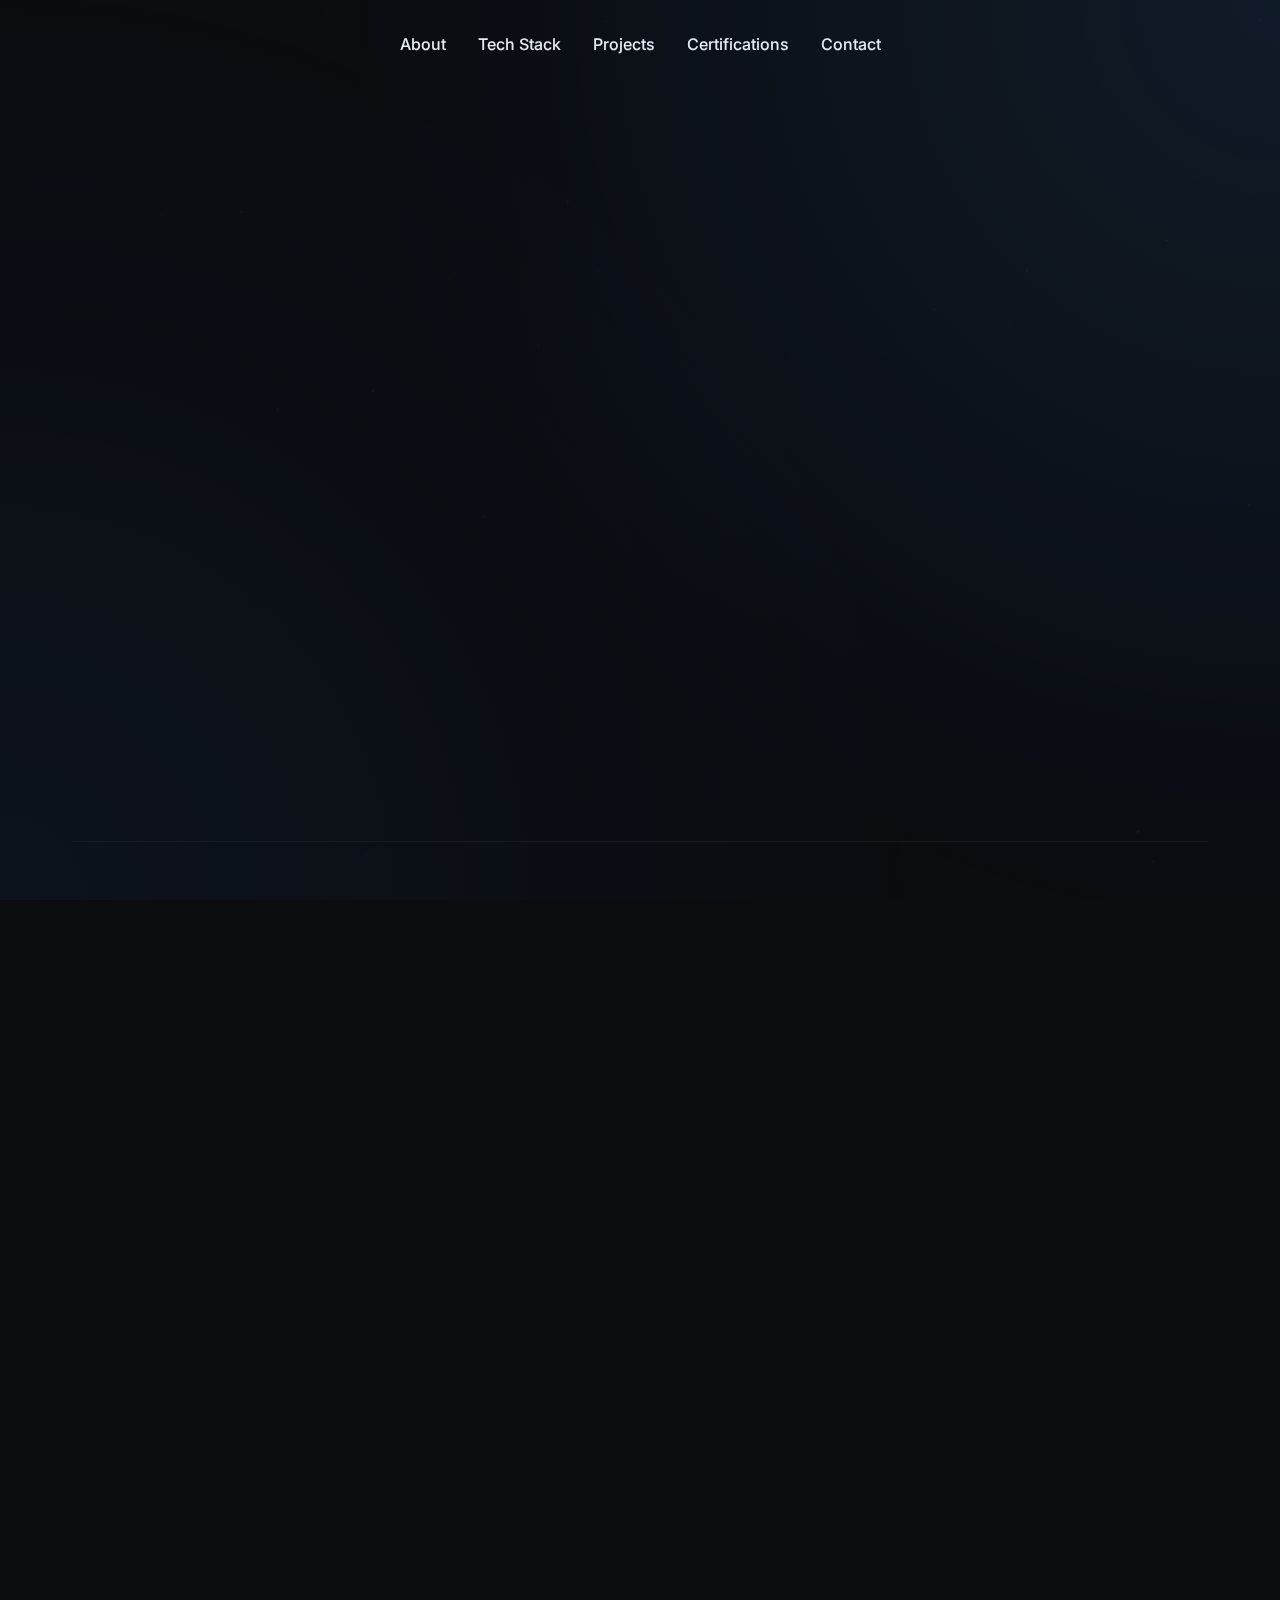
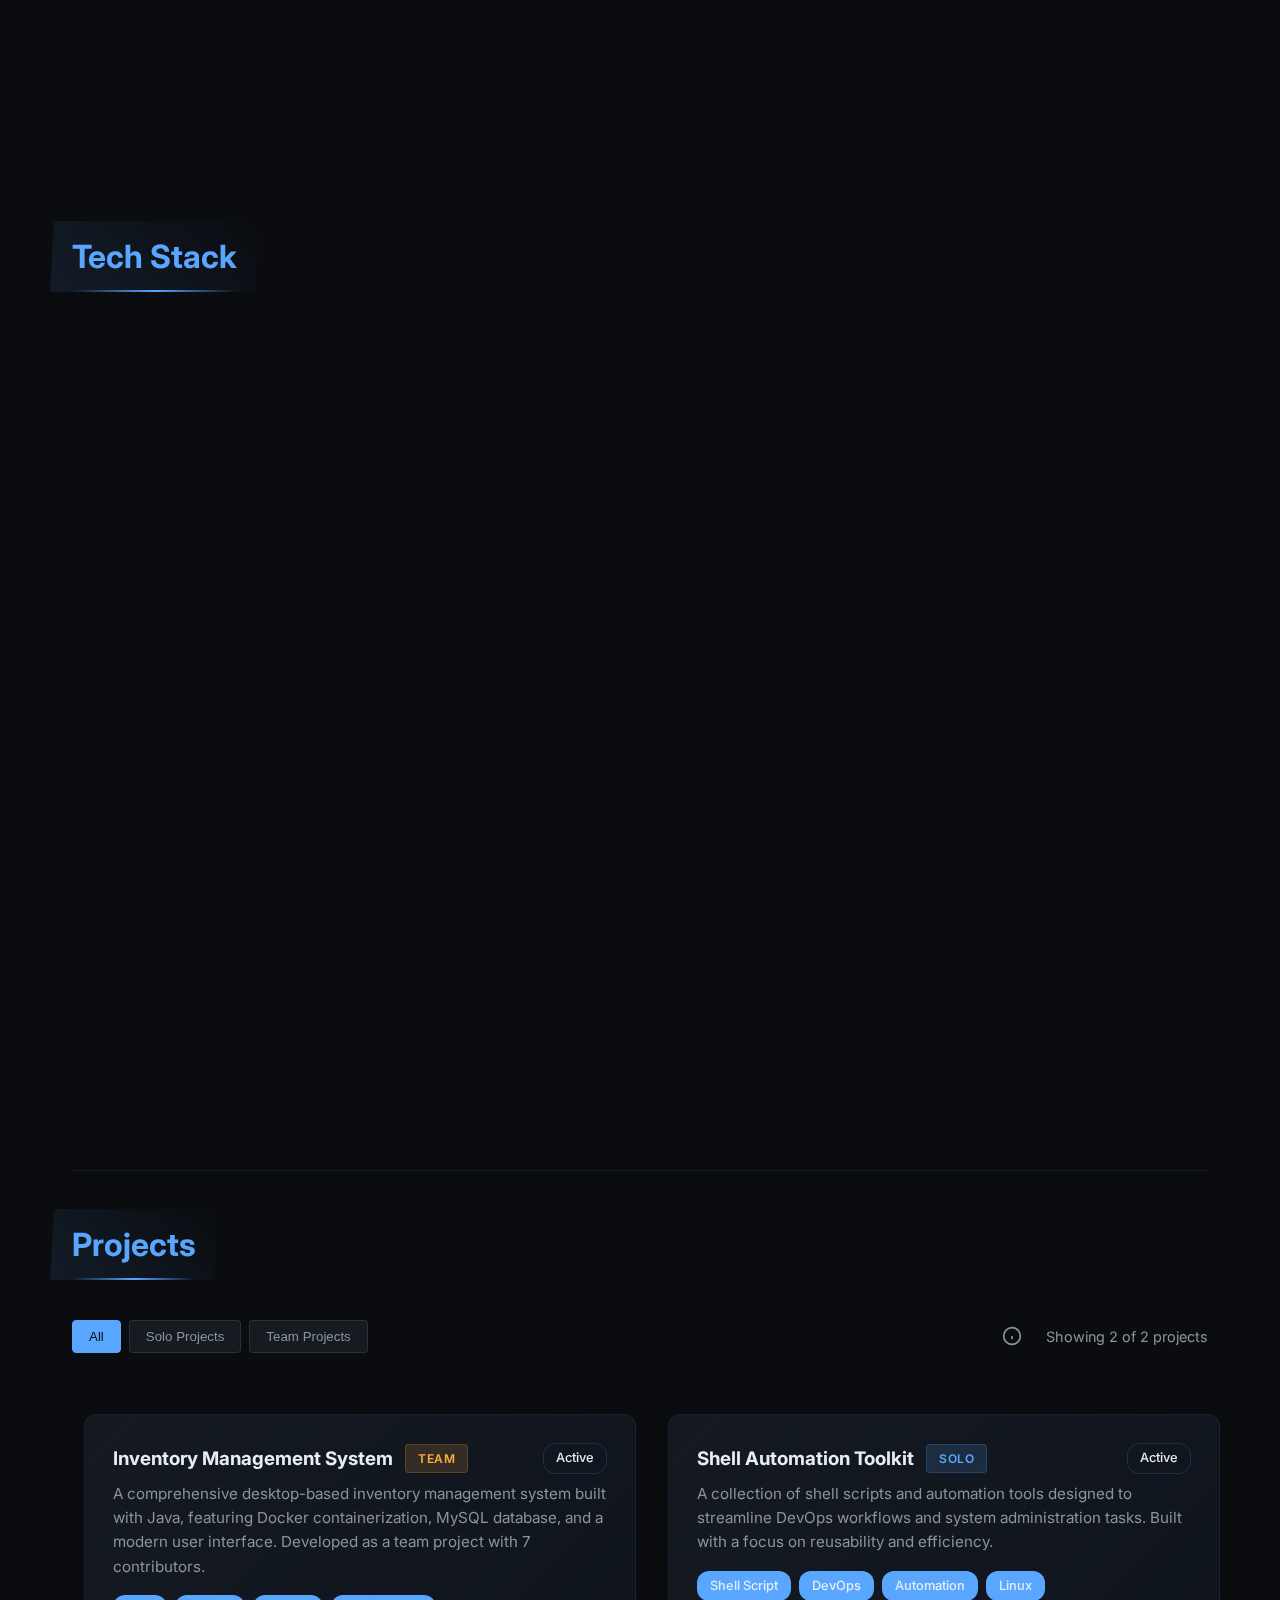
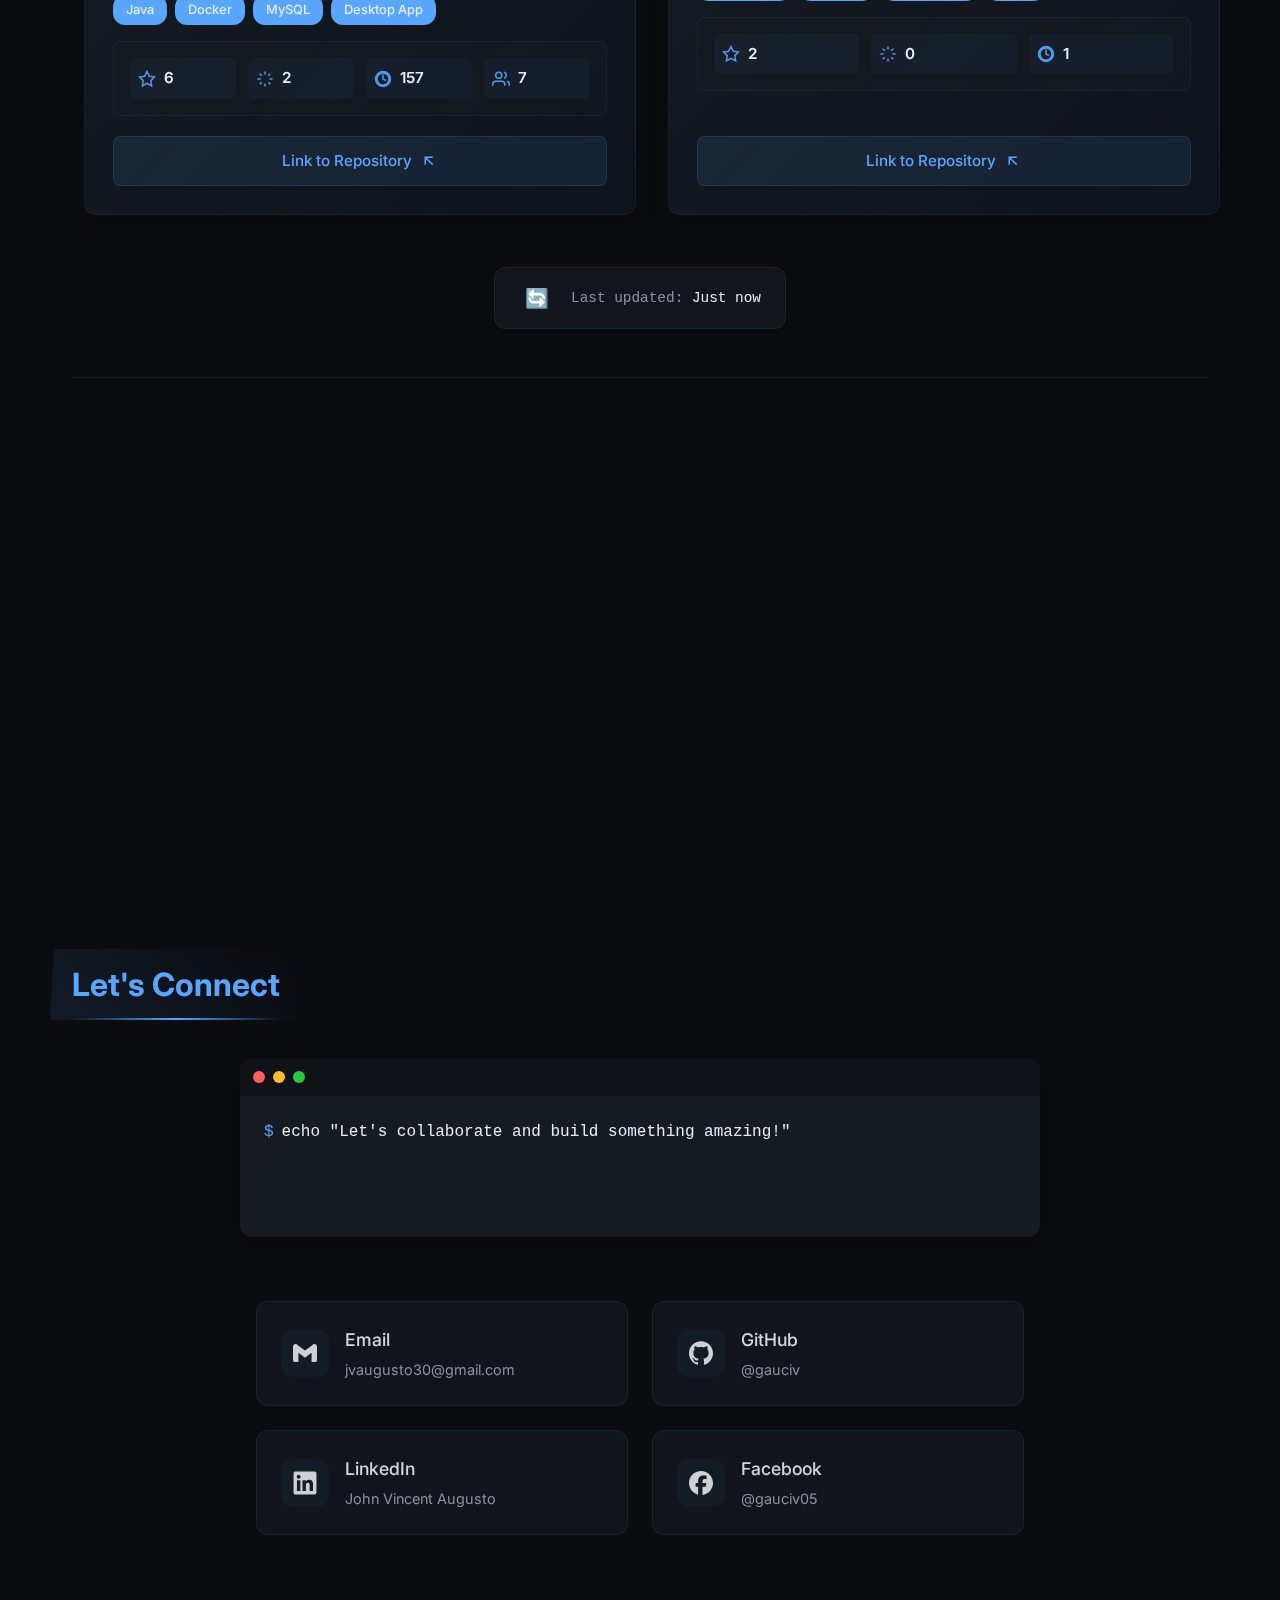
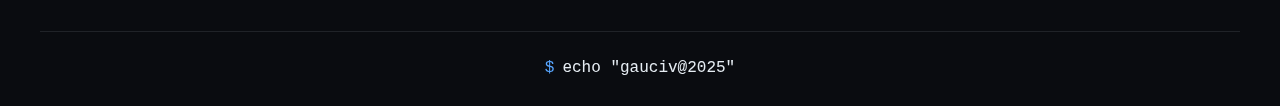
<file: index.html>
<!DOCTYPE html>
<html lang="en">
<head>
    <meta charset="UTF-8">
    <meta name="viewport" content="width=device-width, initial-scale=1.0">
    <meta name="description" content="John Vincent Augusto - DevOps Engineer Portfolio">
    <title>Gauciv</title>
    <!-- Google Analytics -->
    <script async src="https://www.googletagmanager.com/gtag/js?id=YOUR-GA4-ID"></script>
    <script>
        window.dataLayer = window.dataLayer || [];
        function gtag(){dataLayer.push(arguments);}
        gtag('js', new Date());
        gtag('config', 'YOUR-GA4-ID');
    </script>
    <link rel="stylesheet" href="styles/main.css">
    <link rel="preconnect" href="https://fonts.googleapis.com">
    <link rel="preconnect" href="https://fonts.gstatic.com" crossorigin>
    <link href="https://fonts.googleapis.com/css2?family=Inter:wght@400;500;600&display=swap" rel="stylesheet">
    <script src="scripts/navigation.js" defer></script>
    <script src="scripts/animations.js" defer></script>
    <script src="scripts/particles.js" defer></script>
    <script src="scripts/filter.js" defer></script>
    <script src="scripts/github-integration.js" defer></script>
    <script src="scripts/analytics.js" defer></script>
</head>
<body>
    <div class="scroll-progress"></div>
    <header>
        <nav class="navbar">
            <button class="nav-toggle" id="nav-toggle" aria-label="Toggle navigation">
                <span class="bar"></span>
                <span class="bar"></span>
                <span class="bar"></span>
            </button>
            <ul class="nav-links" id="nav-links">
                <li><a href="#about">About</a></li>
                <li><a href="#tech-stack">Tech Stack</a></li>
                <li><a href="#projects">Projects</a></li>
                <li><a href="#certifications">Certifications</a></li>
                <li><a href="#contact">Contact</a></li>
            </ul>
        </nav>
    </header>

    <main>
        <section id="hero" class="hero-section">
            <div class="hero-content">
                <h1>Hello, I'm <span class="highlight">John Vincent Augusto</span></h1>
                <p class="hero-description">Aspiring DevOps Engineer | AWS Cloud Club Captain '25</p>
                <div class="hero-cta">
                    <a href="#contact" class="cta-button">Get in Touch</a>
                    <a href="#projects" class="cta-button secondary">View Work</a>
                </div>
            </div>
        </section>

        <section id="about" class="fade-in">
            <h2 class="section-heading">About Me</h2>
            <div class="about-content">
                <div class="about-text">
                    <div class="about-card">
                        <div class="about-header">
                            <div class="profile-container">
                                <div class="profile-image">
                                    <img src="assets/PROFESSIONAL PIC WHITE BG.jpeg" alt="John Vincent Augusto">
                                </div>
                            </div>
                            <span class="typing-text">Hello, World! 👋</span>
                        </div>
                        <p class="highlight-text">I'm a soon-to-be third year computer engineering student at Cebu Technological University, with a passion for DevOps and cloud technologies.</p>
                        <p>As one of the captains of the pioneering AWS Cloud Club in Cebu, I embrace the opportunity to explore and learn diverse technologies from the ground up.</p>
                        <div class="code-snippet">
                            <pre><code>const aboutMe = {
    role: "DevOps Engineer",
    location: "Cebu, Philippines",
    passions: ["Cloud Computing", "Automation", "CI/CD", "Linux"],
    learning: ["AWS", "Docker", "Kubernetes"],
    hobbies: ["Playing Online Games", "Reading Webnovels"]
};</code></pre>
                        </div>
                    </div>
                </div>
                <div class="about-highlights">
                    <div class="highlight-card">
                        <h3>Key Highlights</h3>
                        <ul class="highlight-list">
                            <li>
                                <span class="highlight-icon">🚀</span>
                                <span class="highlight-label">DevOps Enthusiast</span>
                            </li>
                            <li>
                                <span class="highlight-icon">☁️</span>
                                <span class="highlight-label">AWS Cloud Club Captain</span>
                            </li>
                            <li>
                                <span class="highlight-icon">🎓</span>
                                <span class="highlight-label">Computer Engineering Student</span>
                            </li>
                            <li>
                                <span class="highlight-icon">💡</span>
                                <span class="highlight-label">Tech Innovation Advocate</span>
                            </li>
                        </ul>
                    </div>
                </div>
            </div>
        </section>

        <section id="tech-stack">
            <h2 class="section-heading">Tech Stack</h2>
            <div class="stack-category">
                <h3>Programming Languages</h3>
                <div class="tech-grid programming-languages">
                    <div class="tech-item">
                        <div class="tech-icon">
                            <img src="assets/icons/html5.svg" alt="HTML5">
                        </div>
                        <span class="tech-name">HTML5</span>
                    </div>
                    <div class="tech-item">
                        <div class="tech-icon">
                            <img src="assets/icons/css3.svg" alt="CSS3">
                        </div>
                        <span class="tech-name">CSS3</span>
                    </div>
                    <div class="tech-item">
                        <div class="tech-icon">
                            <img src="assets/icons/javascript.svg" alt="JavaScript">
                        </div>
                        <span class="tech-name">JavaScript</span>
                    </div>
                    <div class="tech-item">
                        <div class="tech-icon">
                            <img src="assets/icons/python.svg" alt="Python">
                        </div>
                        <span class="tech-name">Python</span>
                    </div>
                    <div class="tech-item">
                        <div class="tech-icon">
                            <img src="assets/icons/java.svg" alt="Java">
                        </div>
                        <span class="tech-name">Java</span>
                    </div>
                    <div class="tech-item">
                        <div class="tech-icon">
                            <img src="assets/icons/c.svg" alt="C">
                        </div>
                        <span class="tech-name">C</span>
                    </div>
                    <div class="tech-item">
                        <div class="tech-icon">
                            <img src="assets/icons/cplusplus.svg" alt="C++">
                        </div>
                        <span class="tech-name">C++</span>
                    </div>
                    <div class="tech-item">
                        <div class="tech-icon">
                            <img src="assets/icons/bash.svg" alt="Bash Script">
                        </div>
                        <span class="tech-name">Bash Script</span>
                    </div>
                </div>
            </div>
            
            <div class="stack-category">
                <h3>DevOps & Cloud</h3>
                <div class="tech-grid">
                    <div class="tech-item">
                        <div class="tech-icon">
                            <img src="assets/icons/docker.svg" alt="Docker">
                        </div>
                        <span class="tech-name">Docker</span>
                    </div>
                    <div class="tech-item">
                        <div class="tech-icon">
                            <img src="assets/icons/amazonwebservices.svg" alt="AWS">
                        </div>
                        <span class="tech-name">AWS</span>
                    </div>
                    <div class="tech-item">
                        <div class="tech-icon">
                            <img src="assets/icons/githubactions.svg" alt="GitHub Actions">
                        </div>
                        <span class="tech-name">GitHub Actions</span>
                    </div>
                    <div class="tech-item">
                        <div class="tech-icon">
                            <img src="assets/icons/linux.svg" alt="Linux">
                        </div>
                        <span class="tech-name">Linux</span>
                    </div>
                </div>
            </div>
        </section>

        <section id="projects">
            <h2 class="section-heading">Projects</h2>
            <div class="project-filters">
                <div class="filter-buttons">
                    <button class="filter-button active" data-filter="all">All</button>
                    <button class="filter-button" data-filter="solo">Solo Projects</button>
                    <button class="filter-button" data-filter="team">Team Projects</button>
                </div>
                <div class="filter-actions">
                    <button class="legend-button" id="metrics-legend" aria-label="View metrics explanation">
                        <svg class="legend-icon" viewBox="0 0 24 24" fill="none" stroke="currentColor" stroke-width="2">
                            <circle cx="12" cy="12" r="10"/>
                            <path d="M12 16v-4M12 8h.01"/>
                        </svg>
                    </button>
                    <span class="project-count"></span>
                </div>
            </div>
            <div class="metrics-legend-tooltip" id="metrics-tooltip">
                <div class="tooltip-header">
                    <h4>Project Metrics Explained</h4>
                    <button class="close-tooltip" aria-label="Close tooltip">×</button>
                </div>
                <div class="tooltip-content">
                    <div class="metric-explanation">
                        <svg class="metric-icon" viewBox="0 0 24 24" fill="none" stroke="currentColor" stroke-width="2">
                            <path d="M12 2l3.09 6.26L22 9.27l-5 4.87 1.18 6.88L12 17.77l-6.18 3.25L7 14.14 2 9.27l6.91-1.01L12 2z"/>
                        </svg>
                        <div class="explanation-text">
                            <strong>Stars</strong>
                            <p>Number of GitHub stars received for the project</p>
                        </div>
                    </div>
                    <div class="metric-explanation">
                        <svg class="metric-icon" viewBox="0 0 24 24" fill="none" stroke="currentColor" stroke-width="2">
                            <path d="M12 2v4M12 18v4M4.93 4.93l2.83 2.83M16.24 16.24l2.83 2.83M2 12h4M18 12h4M4.93 19.07l2.83-2.83M16.24 7.76l2.83-2.83"/>
                        </svg>
                        <div class="explanation-text">
                            <strong>Forks</strong>
                            <p>Number of times the project has been forked</p>
                        </div>
                    </div>
                    <div class="metric-explanation">
                        <svg class="metric-icon" viewBox="0 0 24 24" fill="none" stroke="currentColor" stroke-width="2">
                            <path d="M12 2C6.48 2 2 6.48 2 12s4.48 10 10 10 10-4.48 10-10S17.52 2 12 2zm0 18c-4.41 0-8-3.59-8-8s3.59-8 8-8 8 3.59 8 8-3.59 8-8 8z"/>
                            <path d="M12 6v6l4 2"/>
                        </svg>
                        <div class="explanation-text">
                            <strong>Commits</strong>
                            <p>Total number of commits made to the repository</p>
                        </div>
                    </div>
                    <div class="metric-explanation">
                        <svg class="metric-icon" viewBox="0 0 24 24" fill="none" stroke="currentColor" stroke-width="2">
                            <path d="M17 21v-2a4 4 0 0 0-4-4H5a4 4 0 0 0-4 4v2"/>
                            <circle cx="9" cy="7" r="4"/>
                            <path d="M23 21v-2a4 4 0 0 0-3-3.87"/>
                            <path d="M16 3.13a4 4 0 0 1 0 7.75"/>
                        </svg>
                        <div class="explanation-text">
                            <strong>Contributors</strong>
                            <p>Number of people who contributed to the project</p>
                        </div>
                    </div>
                </div>
            </div>
            <div class="projects-grid">
                <article class="project-card" data-category="team" data-repo="inventory_management_system">
                    <div class="project-content">
                        <div class="project-header-flex">
                            <div class="project-title-container">
                                <h3>Inventory Management System</h3>
                                <span class="project-category team">TEAM</span>
                            </div>
                            <span class="project-status">Active</span>
                        </div>
                        <p>A comprehensive desktop-based inventory management system built with Java, featuring Docker containerization, MySQL database, and a modern user interface. Developed as a team project with 7 contributors.</p>
                        <div class="project-tags">
                            <span class="tag">Java</span>
                            <span class="tag">Docker</span>
                            <span class="tag">MySQL</span>
                            <span class="tag">Desktop App</span>
                        </div>
                        <div class="project-metrics">
                            <div class="metric" data-tooltip="Stars: 6">
                                <svg class="metric-icon" viewBox="0 0 24 24" fill="none" stroke="currentColor" stroke-width="2">
                                    <path d="M12 2l3.09 6.26L22 9.27l-5 4.87 1.18 6.88L12 17.77l-6.18 3.25L7 14.14 2 9.27l6.91-1.01L12 2z"/>
                                </svg>
                                <span class="metric-value">6</span>
                            </div>
                            <div class="metric" data-tooltip="Forks: 2">
                                <svg class="metric-icon" viewBox="0 0 24 24" fill="none" stroke="currentColor" stroke-width="2">
                                    <path d="M12 2v4M12 18v4M4.93 4.93l2.83 2.83M16.24 16.24l2.83 2.83M2 12h4M18 12h4M4.93 19.07l2.83-2.83M16.24 7.76l2.83-2.83"/>
                                </svg>
                                <span class="metric-value">2</span>
                            </div>
                            <div class="metric" data-tooltip="Commits: 157">
                                <svg class="metric-icon" viewBox="0 0 24 24" fill="none" stroke="currentColor" stroke-width="2">
                                    <path d="M12 2C6.48 2 2 6.48 2 12s4.48 10 10 10 10-4.48 10-10S17.52 2 12 2zm0 18c-4.41 0-8-3.59-8-8s3.59-8 8-8 8 3.59 8 8-3.59 8-8 8z"/>
                                    <path d="M12 6v6l4 2"/>
                                </svg>
                                <span class="metric-value">157</span>
                            </div>
                            <div class="metric team-only" data-tooltip="Contributors: 7">
                                <svg class="metric-icon" viewBox="0 0 24 24" fill="none" stroke="currentColor" stroke-width="2">
                                    <path d="M17 21v-2a4 4 0 0 0-4-4H5a4 4 0 0 0-4 4v2"/>
                                    <circle cx="9" cy="7" r="4"/>
                                    <path d="M23 21v-2a4 4 0 0 0-3-3.87"/>
                                    <path d="M16 3.13a4 4 0 0 1 0 7.75"/>
                                </svg>
                                <span class="metric-value">7</span>
                            </div>
                        </div>
                    </div>
                    <div class="project-links">
                        <a href="https://github.com/gauciv/inventory_management_system" target="_blank" rel="noopener noreferrer" class="project-link">
                            <span>Link to Repository</span>
                            <svg class="project-link-icon" viewBox="0 0 24 24" fill="none" stroke="currentColor" stroke-width="2">
                                <path d="M7 7l10 10M7 17V7h10"/>
                            </svg>
                        </a>
                    </div>
                </article>

                <article class="project-card" data-category="solo" data-repo="shell-automation-toolkit">
                    <div class="project-content">
                        <div class="project-header-flex">
                            <div class="project-title-container">
                                <h3>Shell Automation Toolkit</h3>
                                <span class="project-category solo">SOLO</span>
                            </div>
                            <span class="project-status">Active</span>
                        </div>
                        <p>A collection of shell scripts and automation tools designed to streamline DevOps workflows and system administration tasks. Built with a focus on reusability and efficiency.</p>
                        <div class="project-tags">
                            <span class="tag">Shell Script</span>
                            <span class="tag">DevOps</span>
                            <span class="tag">Automation</span>
                            <span class="tag">Linux</span>
                        </div>
                        <div class="project-metrics">
                            <div class="metric" data-tooltip="Stars: 2">
                                <svg class="metric-icon" viewBox="0 0 24 24" fill="none" stroke="currentColor" stroke-width="2">
                                    <path d="M12 2l3.09 6.26L22 9.27l-5 4.87 1.18 6.88L12 17.77l-6.18 3.25L7 14.14 2 9.27l6.91-1.01L12 2z"/>
                                </svg>
                                <span class="metric-value">2</span>
                            </div>
                            <div class="metric" data-tooltip="Forks: 0">
                                <svg class="metric-icon" viewBox="0 0 24 24" fill="none" stroke="currentColor" stroke-width="2">
                                    <path d="M12 2v4M12 18v4M4.93 4.93l2.83 2.83M16.24 16.24l2.83 2.83M2 12h4M18 12h4M4.93 19.07l2.83-2.83M16.24 7.76l2.83-2.83"/>
                                </svg>
                                <span class="metric-value">0</span>
                            </div>
                            <div class="metric" data-tooltip="Commits: 1">
                                <svg class="metric-icon" viewBox="0 0 24 24" fill="none" stroke="currentColor" stroke-width="2">
                                    <path d="M12 2C6.48 2 2 6.48 2 12s4.48 10 10 10 10-4.48 10-10S17.52 2 12 2zm0 18c-4.41 0-8-3.59-8-8s3.59-8 8-8 8 3.59 8 8-3.59 8-8 8z"/>
                                    <path d="M12 6v6l4 2"/>
                                </svg>
                                <span class="metric-value">1</span>
                            </div>
                        </div>
                    </div>
                    <div class="project-links">
                        <a href="https://github.com/gauciv/shell-automation-toolkit" target="_blank" rel="noopener noreferrer" class="project-link">
                            <span>Link to Repository</span>
                            <svg class="project-link-icon" viewBox="0 0 24 24" fill="none" stroke="currentColor" stroke-width="2">
                                <path d="M7 7l10 10M7 17V7h10"/>
                            </svg>
                        </a>
                    </div>
                </article>
            </div>
            <div class="project-refresh">
                <button id="refresh-projects" class="refresh-button" title="Refresh project stats">
                    <span class="refresh-icon">🔄</span>
                </button>
                <span class="last-updated">Last updated: <span id="last-update-time">Just now</span></span>
            </div>
        </section>

        <section id="certifications" class="fade-in">
            <h2 class="section-heading">Certifications</h2>
            <div class="certifications-container">
                <div class="certification-card">
                    <div class="certification-icon">
                        <img src="assets/icons/amazonwebservices.svg" alt="AWS Certification">
                    </div>
                    <div class="certification-content">
                        <h3>AWS Cloud Practitioner</h3>
                        <p class="certification-date">Expected: August 2025</p>
                        <p class="certification-desc">Foundational understanding of AWS Cloud concepts, services, and terminology.</p>
                        <div class="certification-status">In Progress</div>
                    </div>
                </div>

                <div class="certification-card">
                    <div class="certification-icon">
                        <img src="assets/icons/docker.svg" alt="Docker Certification">
                    </div>
                    <div class="certification-content">
                        <h3>Docker Certified Associate</h3>
                        <p class="certification-date">Expected: October 2025</p>
                        <p class="certification-desc">Expertise in Docker containerization, image management, and orchestration.</p>
                        <div class="certification-status">Planned</div>
                    </div>
                </div>

                <div class="certification-card">
                    <div class="certification-icon">
                        <img src="assets/icons/linux.svg" alt="Linux Certification">
                    </div>
                    <div class="certification-content">
                        <h3>Linux Foundation Certified Sysadmin</h3>
                        <p class="certification-date">Expected: December 2025</p>
                        <p class="certification-desc">Advanced Linux system administration and DevOps practices.</p>
                        <div class="certification-status">Planned</div>
                    </div>
                </div>
            </div>
        </section>

        <section id="contact">
            <h2 class="section-heading">Let's Connect</h2>
            <div class="contact-container">
                <div class="contact-info">
                    <div class="contact-intro">
                        <div class="terminal-header">
                            <span class="terminal-button"></span>
                            <span class="terminal-button"></span>
                            <span class="terminal-button"></span>
                        </div>
                        <div class="terminal-content">
                            <p class="command-line">
                                <span class="prompt">$</span>
                                <span class="command">echo "Let's collaborate and build something amazing!"</span>
                            </p>
                            <p class="command-output">Feel free to reach out through any of these channels. I'm always open to discussing new opportunities and ideas.</p>
                        </div>
                    </div>
                </div>
                <div class="contact-links">
                    <a href="mailto:jvaugusto30@gmail.com" class="contact-item" data-tooltip="Send me an email">
                        <div class="contact-icon-wrapper">
                            <div class="contact-icon">
                                <img src="assets/icons/gmail.svg" alt="Email">
                            </div>
                            <div class="contact-details">
                                <span class="contact-label">Email</span>
                                <span class="contact-value">jvaugusto30@gmail.com</span>
                            </div>
                        </div>
                        <div class="contact-hover-effect"></div>
                    </a>
                    <a href="https://github.com/gauciv" target="_blank" rel="noopener noreferrer" class="contact-item" data-tooltip="Check out my projects">
                        <div class="contact-icon-wrapper">
                            <div class="contact-icon">
                                <img src="assets/icons/github.svg" alt="GitHub">
                            </div>
                            <div class="contact-details">
                                <span class="contact-label">GitHub</span>
                                <span class="contact-value">@gauciv</span>
                            </div>
                        </div>
                        <div class="contact-hover-effect"></div>
                    </a>
                    <a href="https://www.linkedin.com/in/john-vincent-augusto-a61ab9297/" target="_blank" rel="noopener noreferrer" class="contact-item" data-tooltip="Connect professionally">
                        <div class="contact-icon-wrapper">
                            <div class="contact-icon">
                                <img src="assets/icons/linkedin.svg" alt="LinkedIn">
                            </div>
                            <div class="contact-details">
                                <span class="contact-label">LinkedIn</span>
                                <span class="contact-value">John Vincent Augusto</span>
                            </div>
                        </div>
                        <div class="contact-hover-effect"></div>
                    </a>
                    <a href="https://www.facebook.com/gauciv05" target="_blank" rel="noopener noreferrer" class="contact-item" data-tooltip="Connect on Facebook">
                        <div class="contact-icon-wrapper">
                            <div class="contact-icon">
                                <img src="assets/icons/facebook.svg" alt="Facebook">
                            </div>
                            <div class="contact-details">
                                <span class="contact-label">Facebook</span>
                                <span class="contact-value">@gauciv05</span>
                            </div>
                        </div>
                        <div class="contact-hover-effect"></div>
                    </a>
                </div>
            </div>
        </section>
    </main>

    <footer>
        <p class="footer-text">
            <span class="footer-prompt">$</span>
            <span class="footer-command">echo "gauciv@2025"</span>
        </p>
        <div class="visitor-count-container">
            <span class="visitor-label">visitors: </span>
            <span class="visitor-count">counting...</span>
        </div>
    </footer>
</body>
</html>
</file>
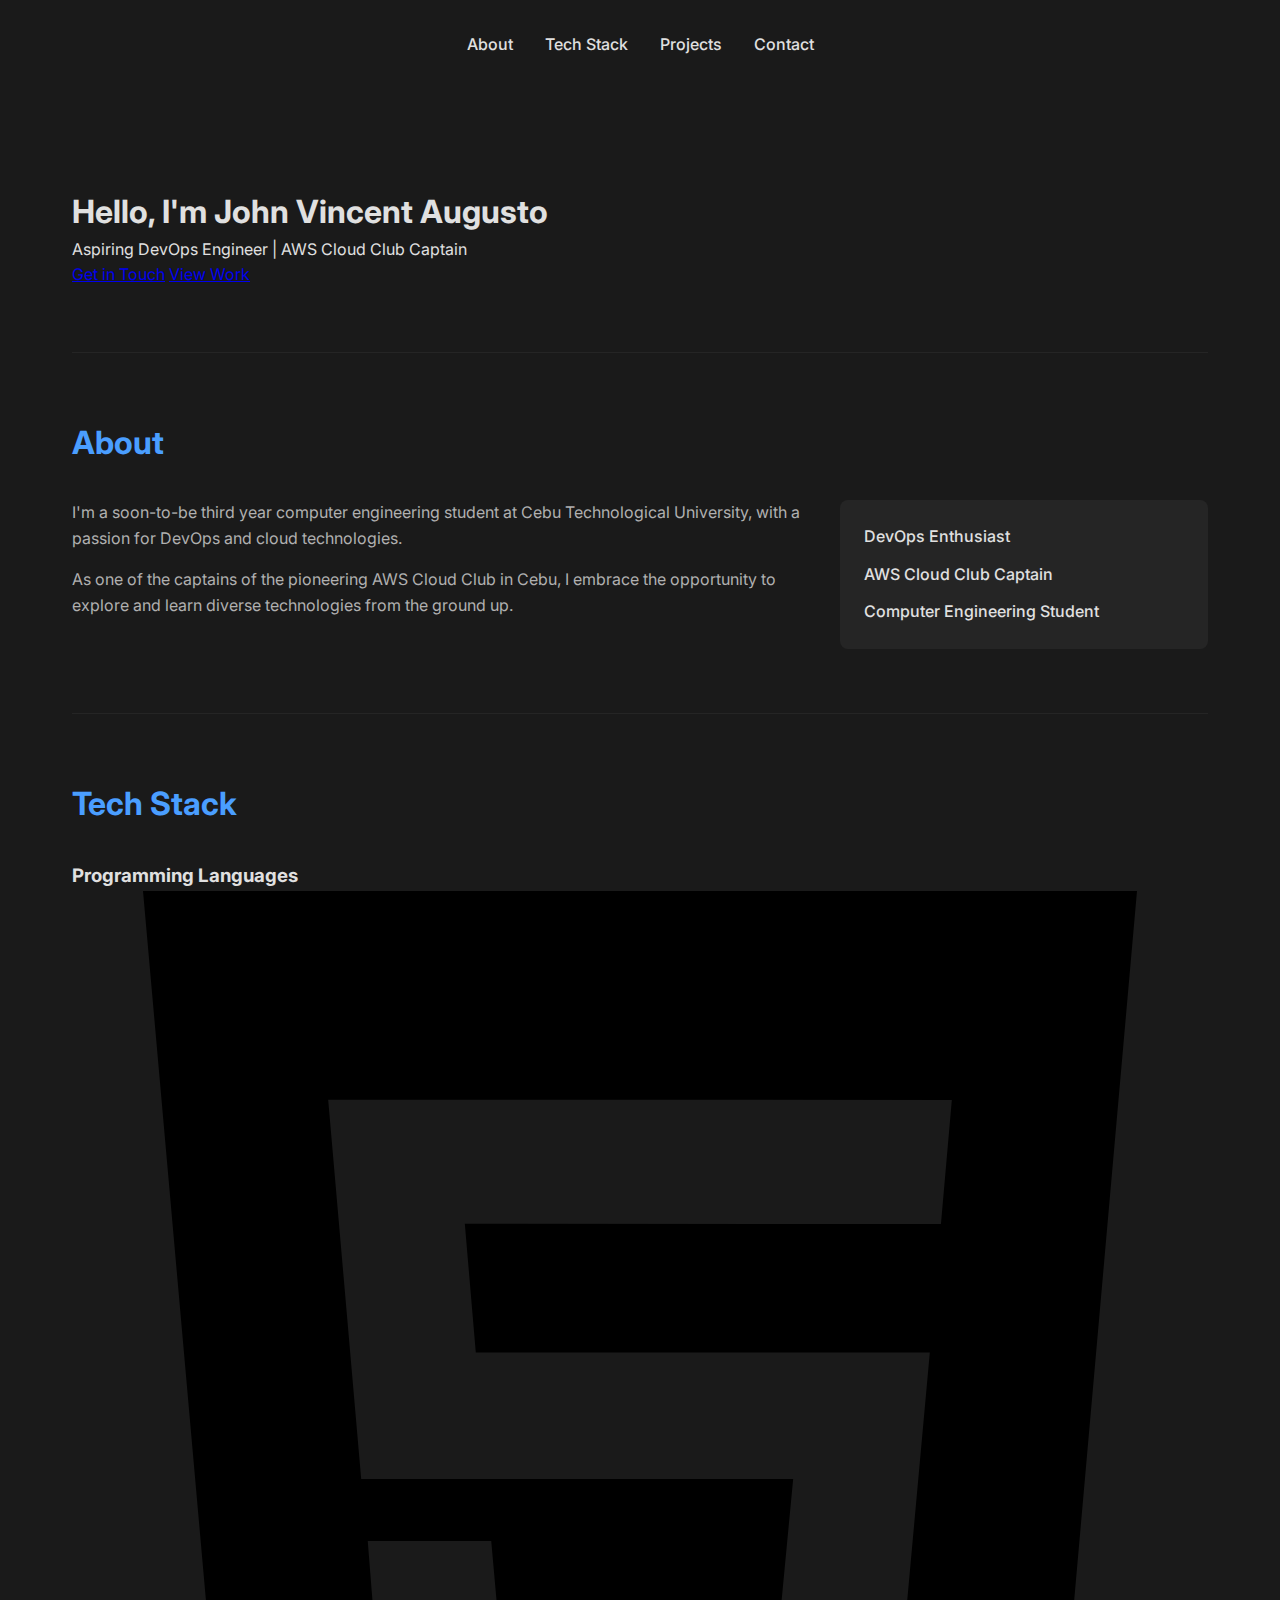
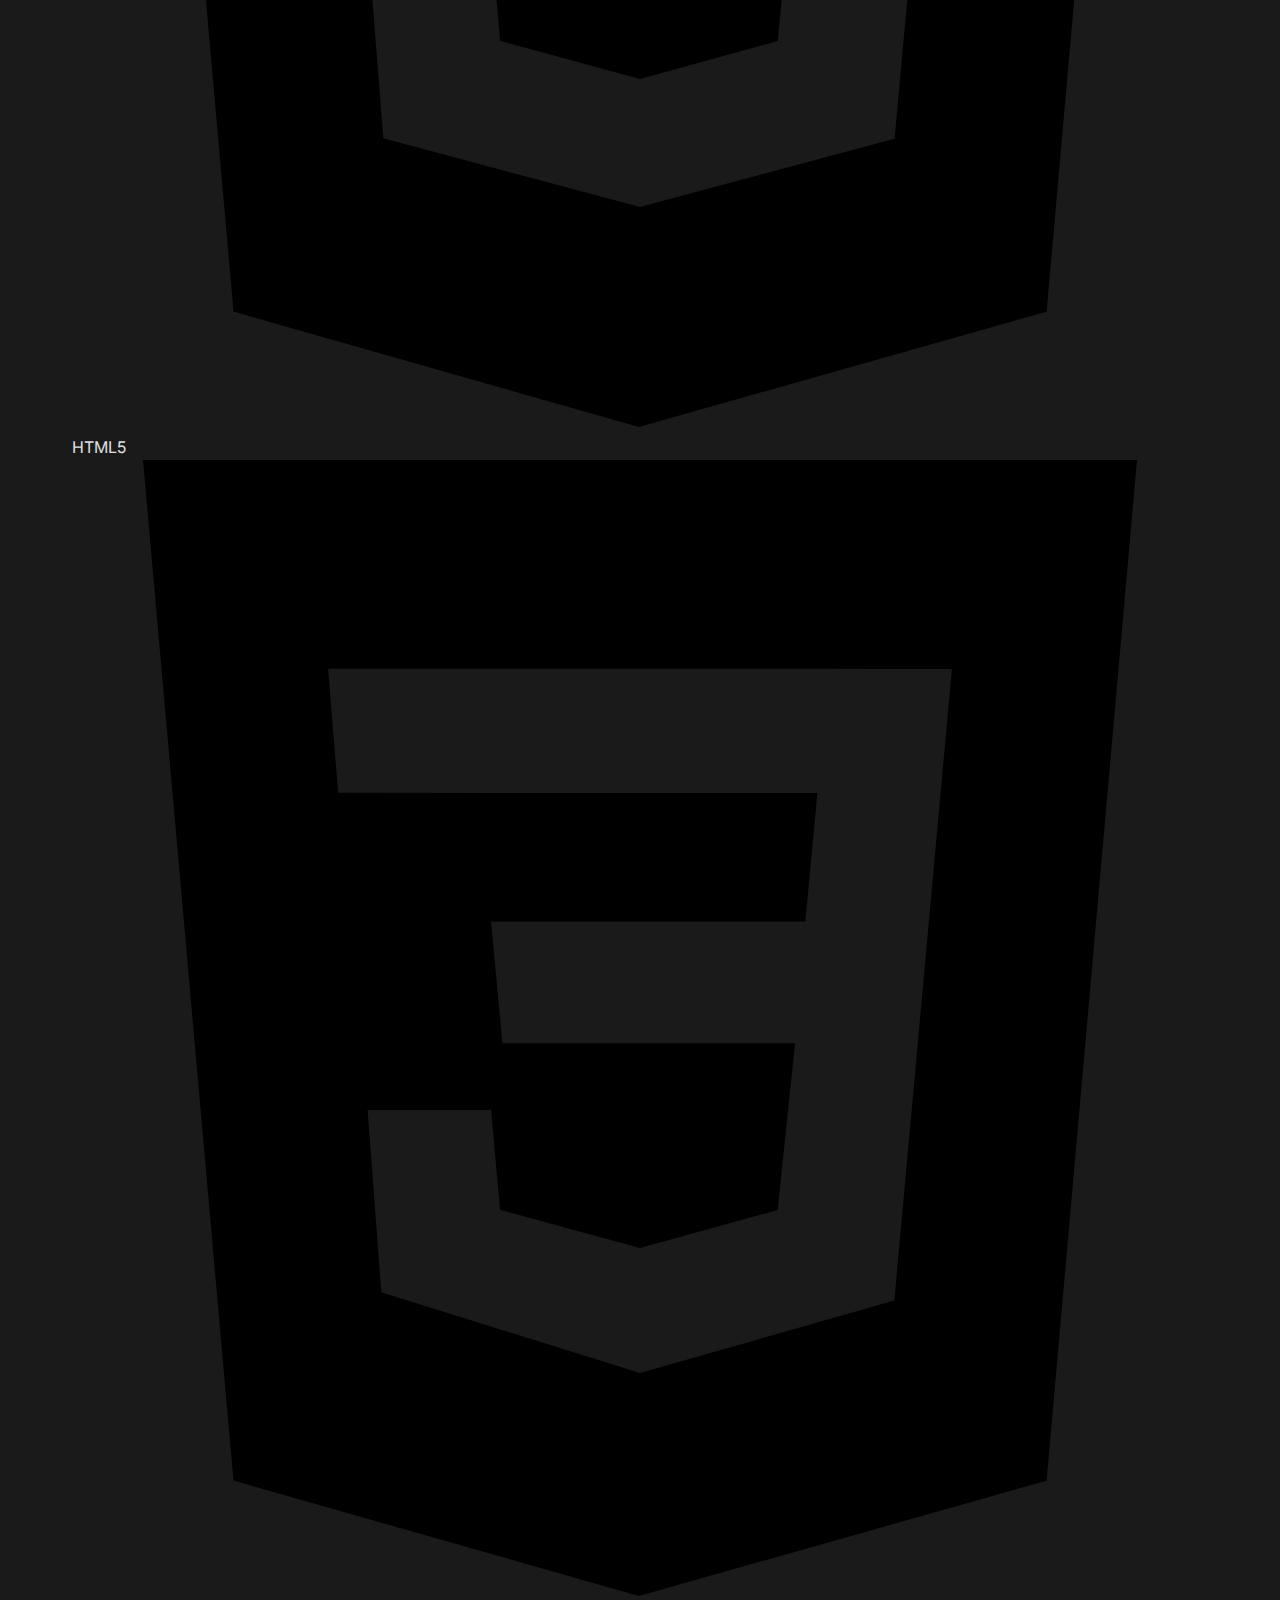
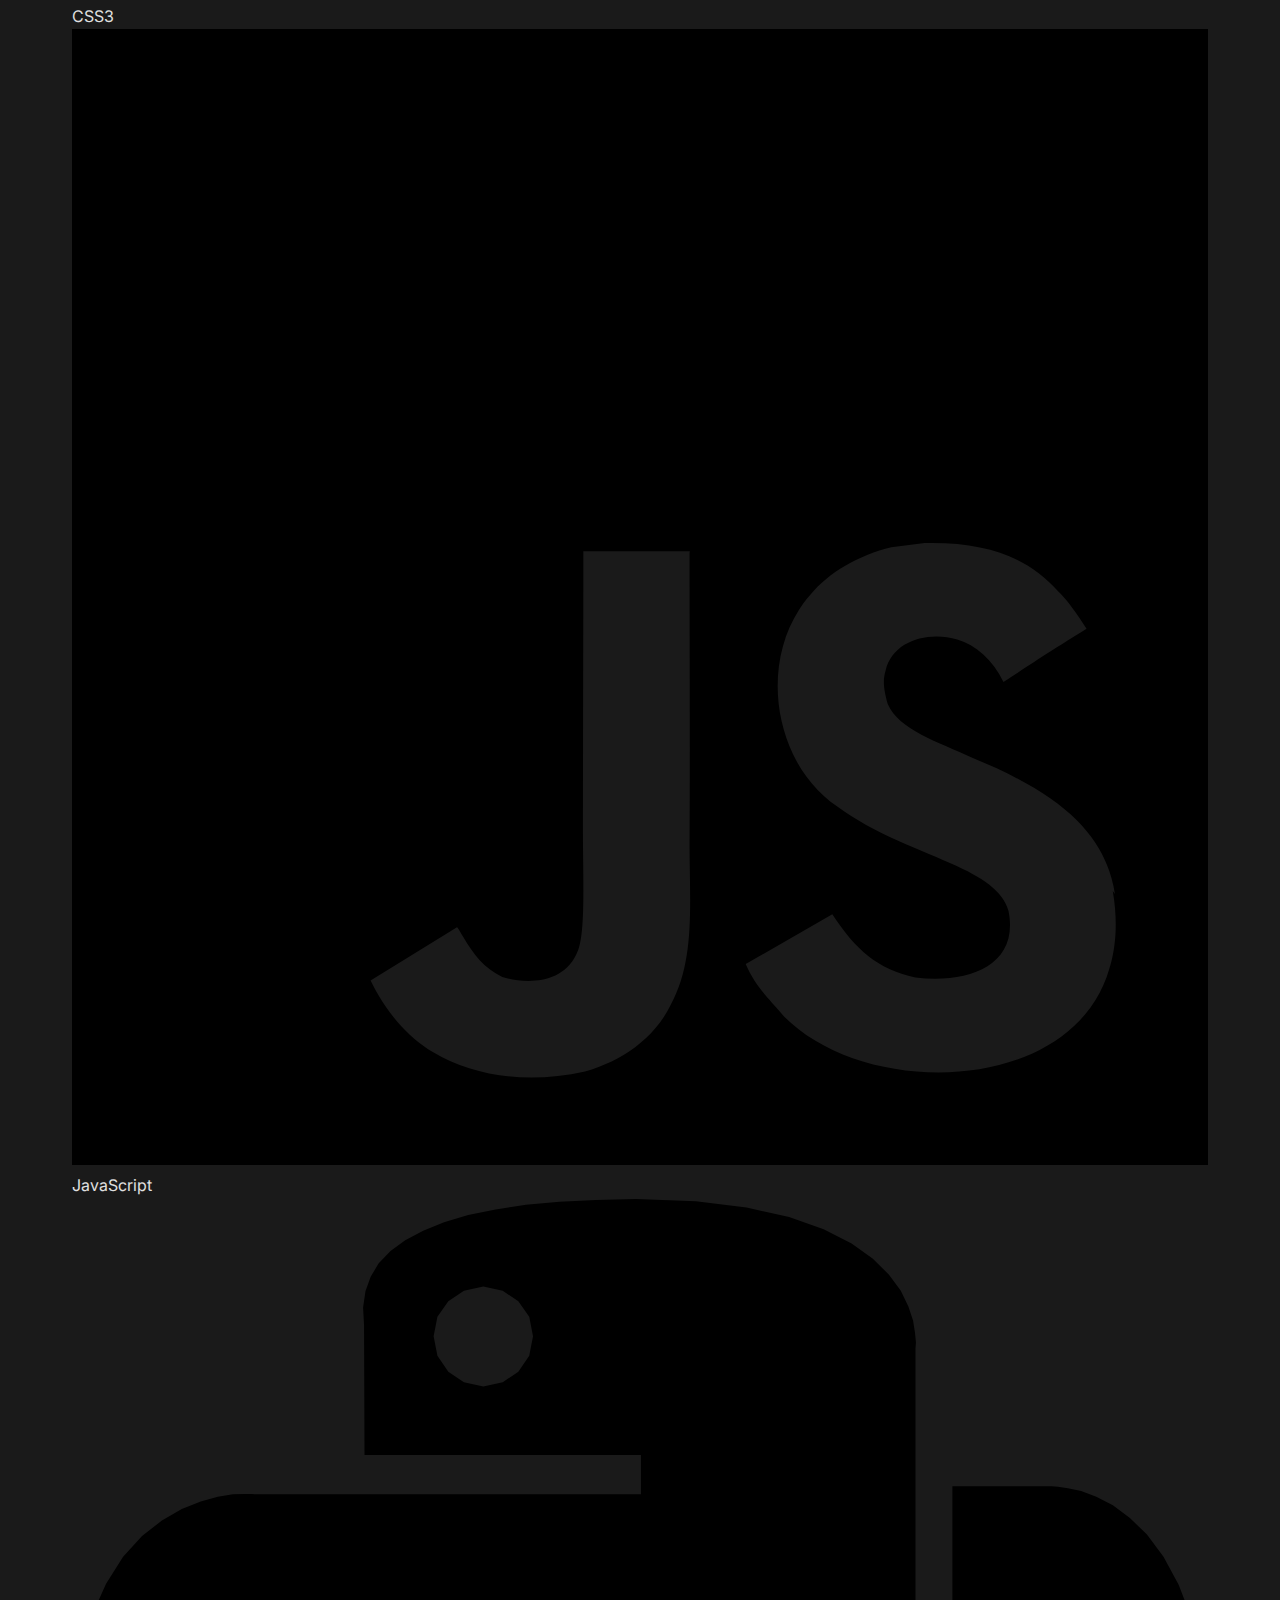
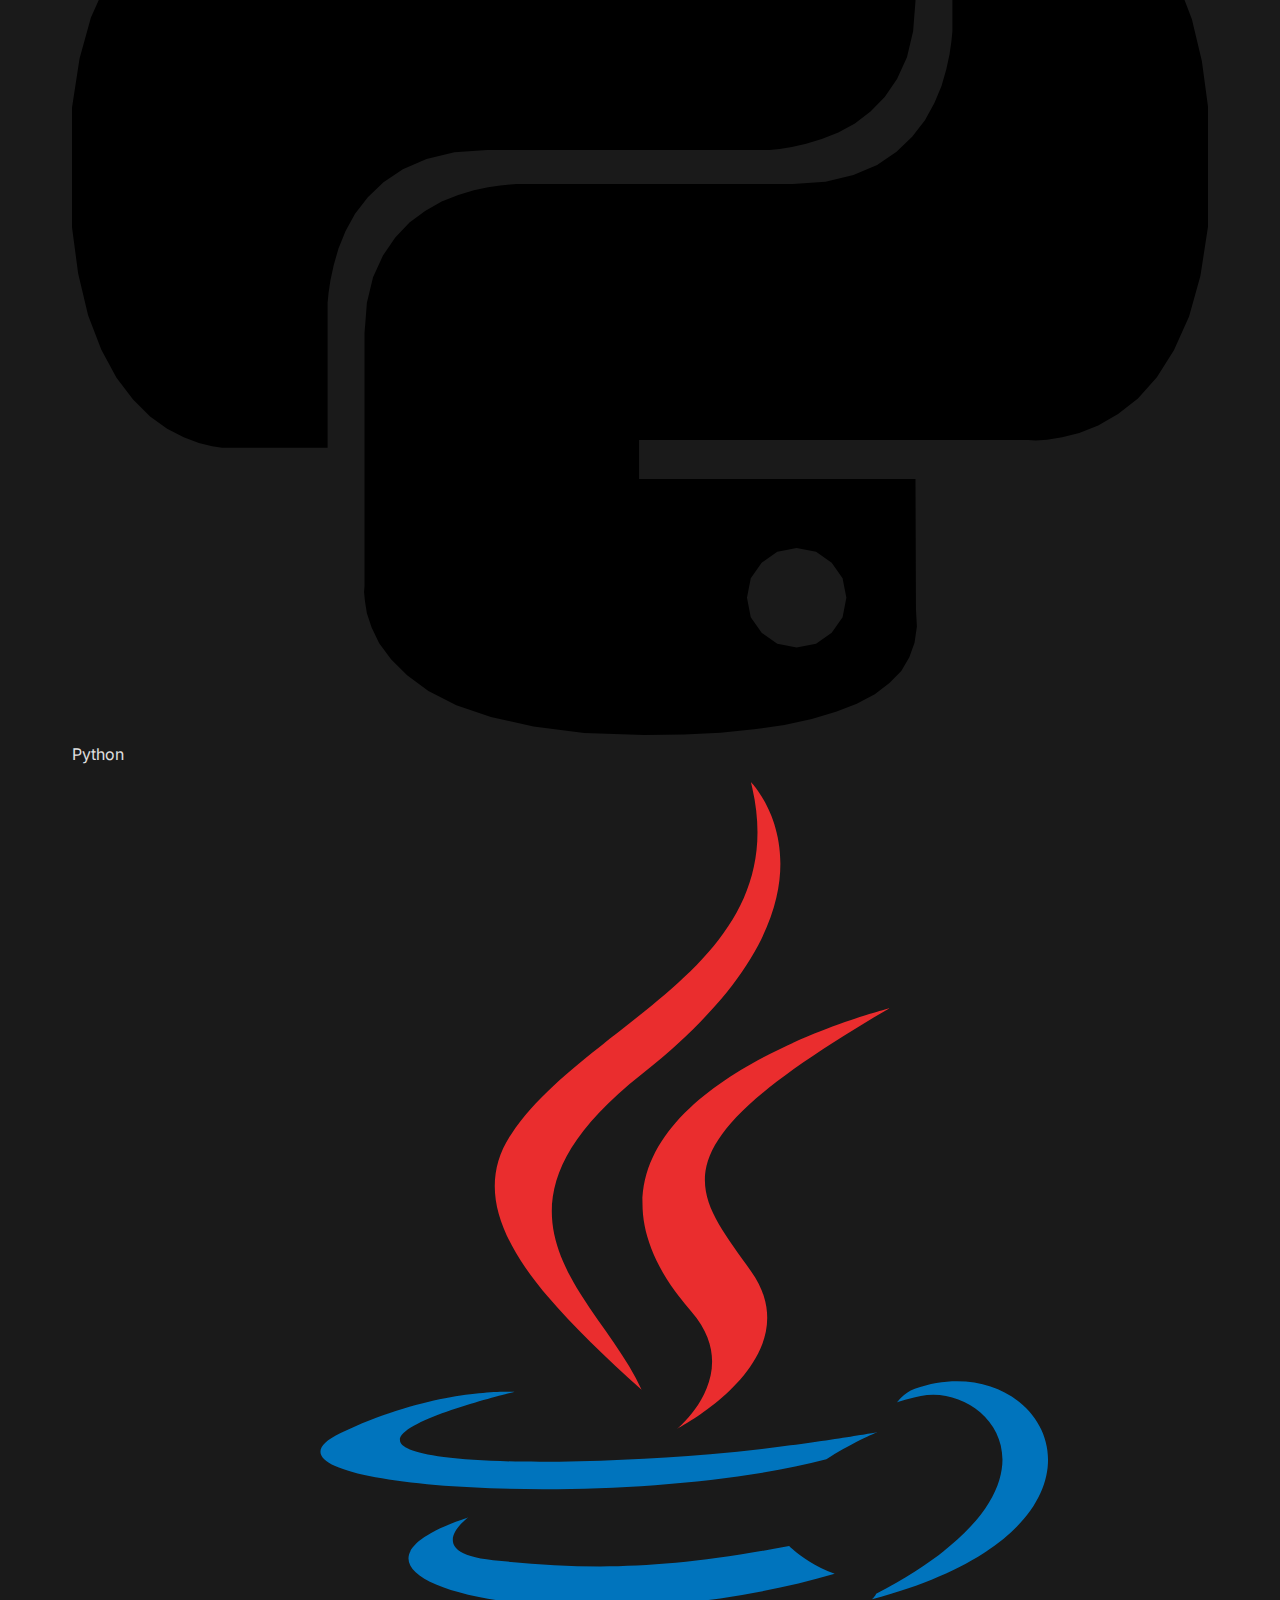
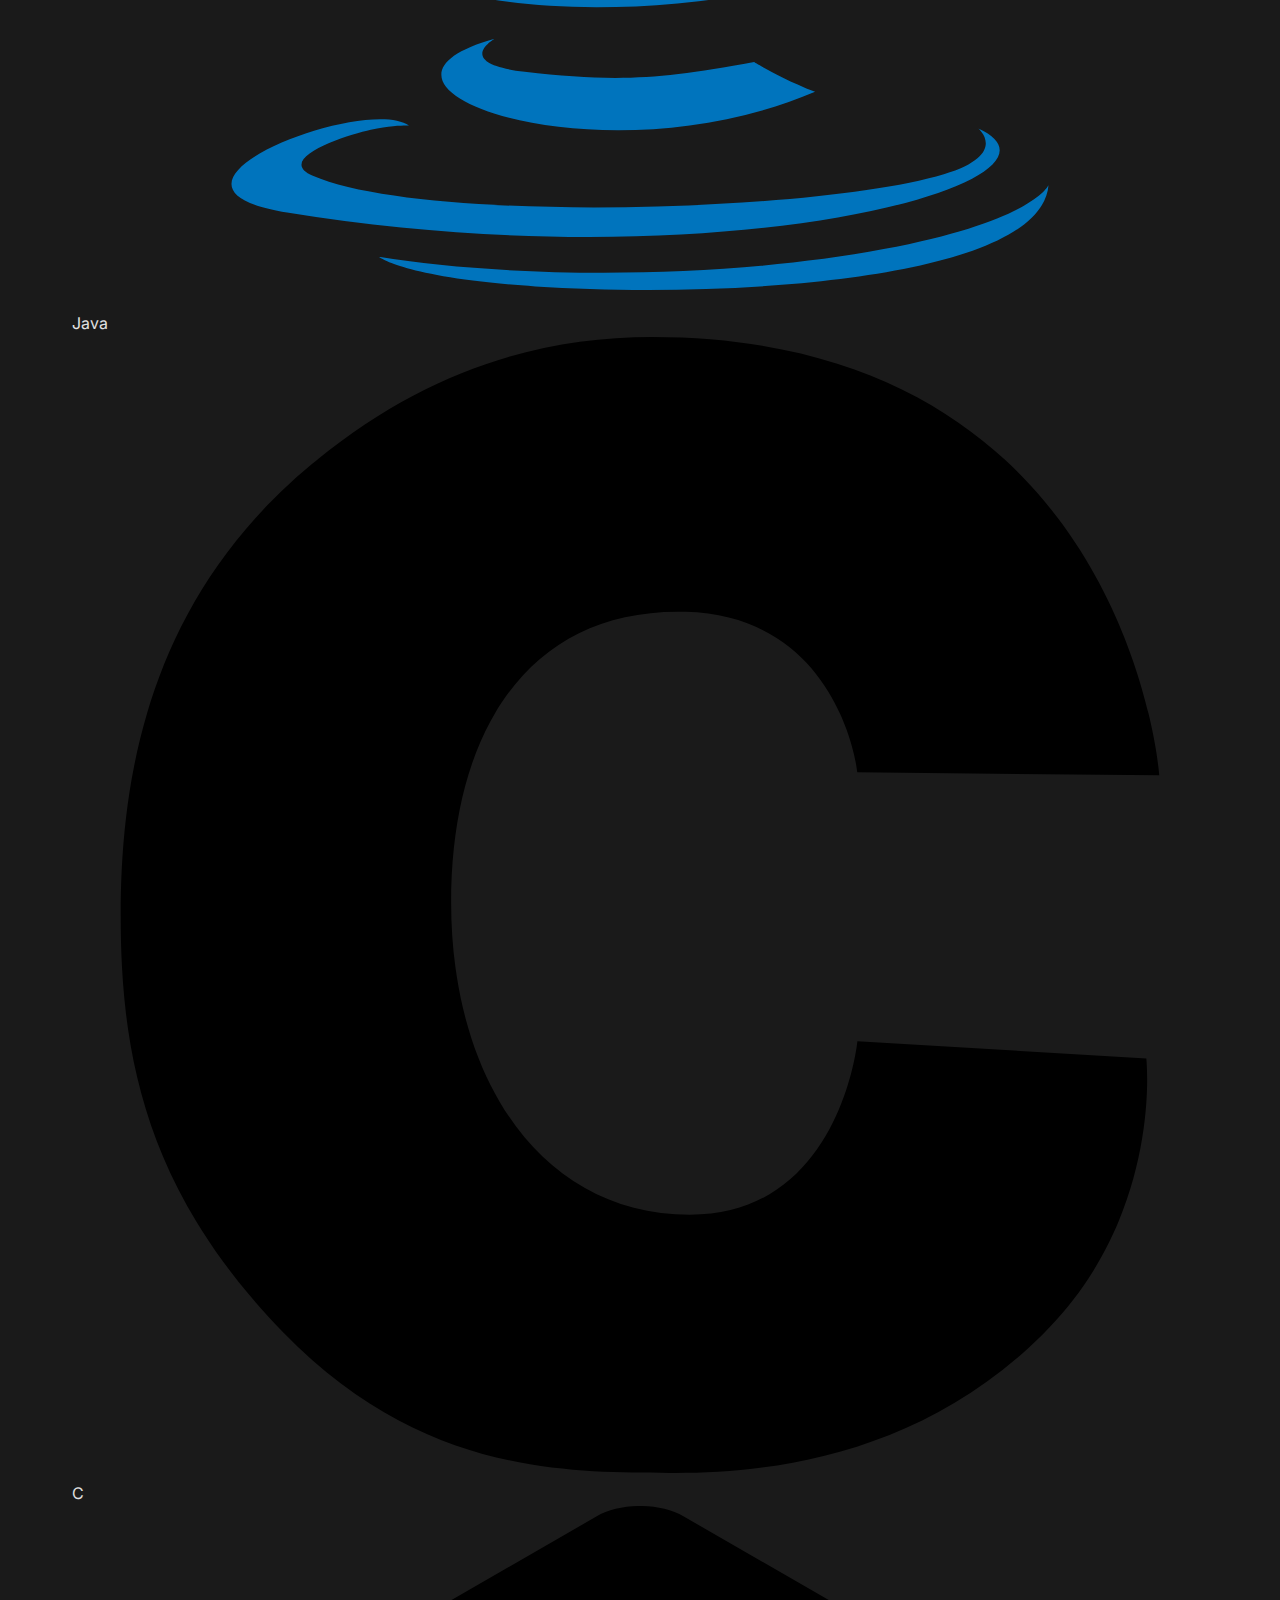
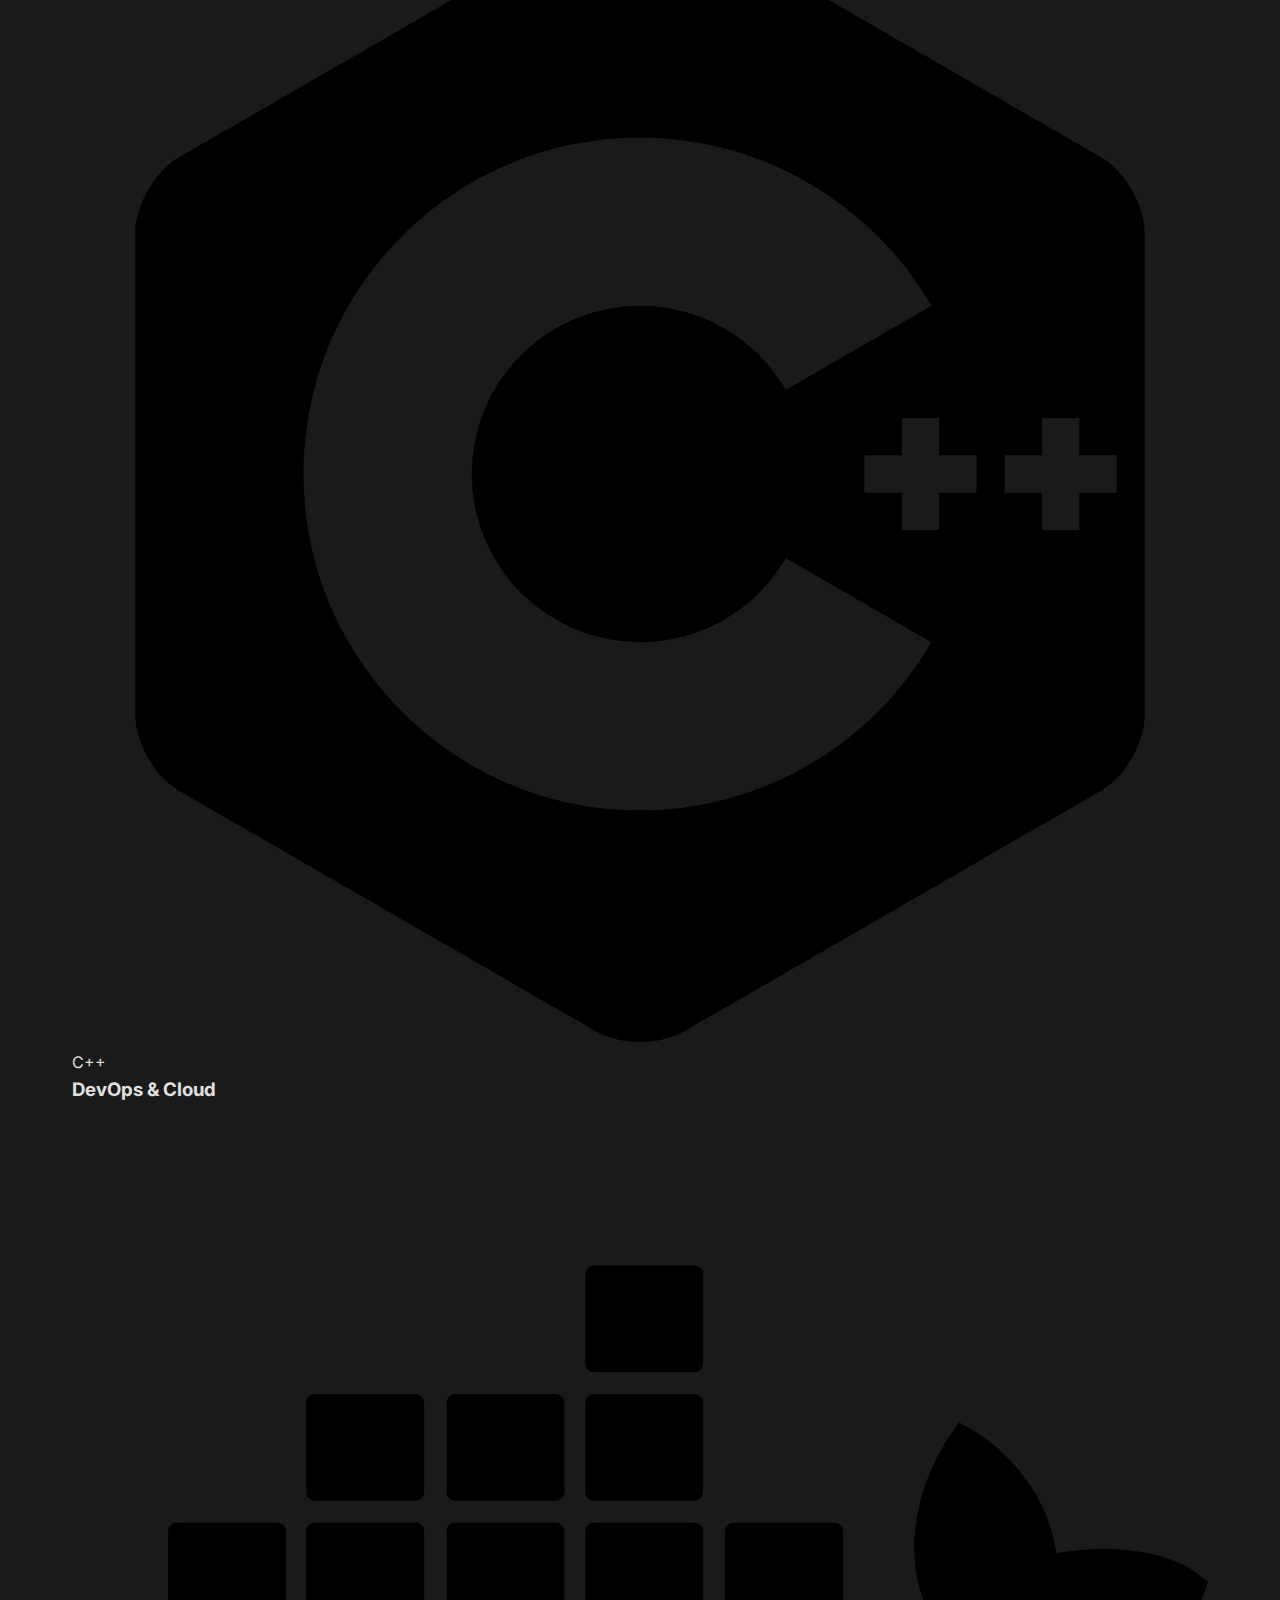
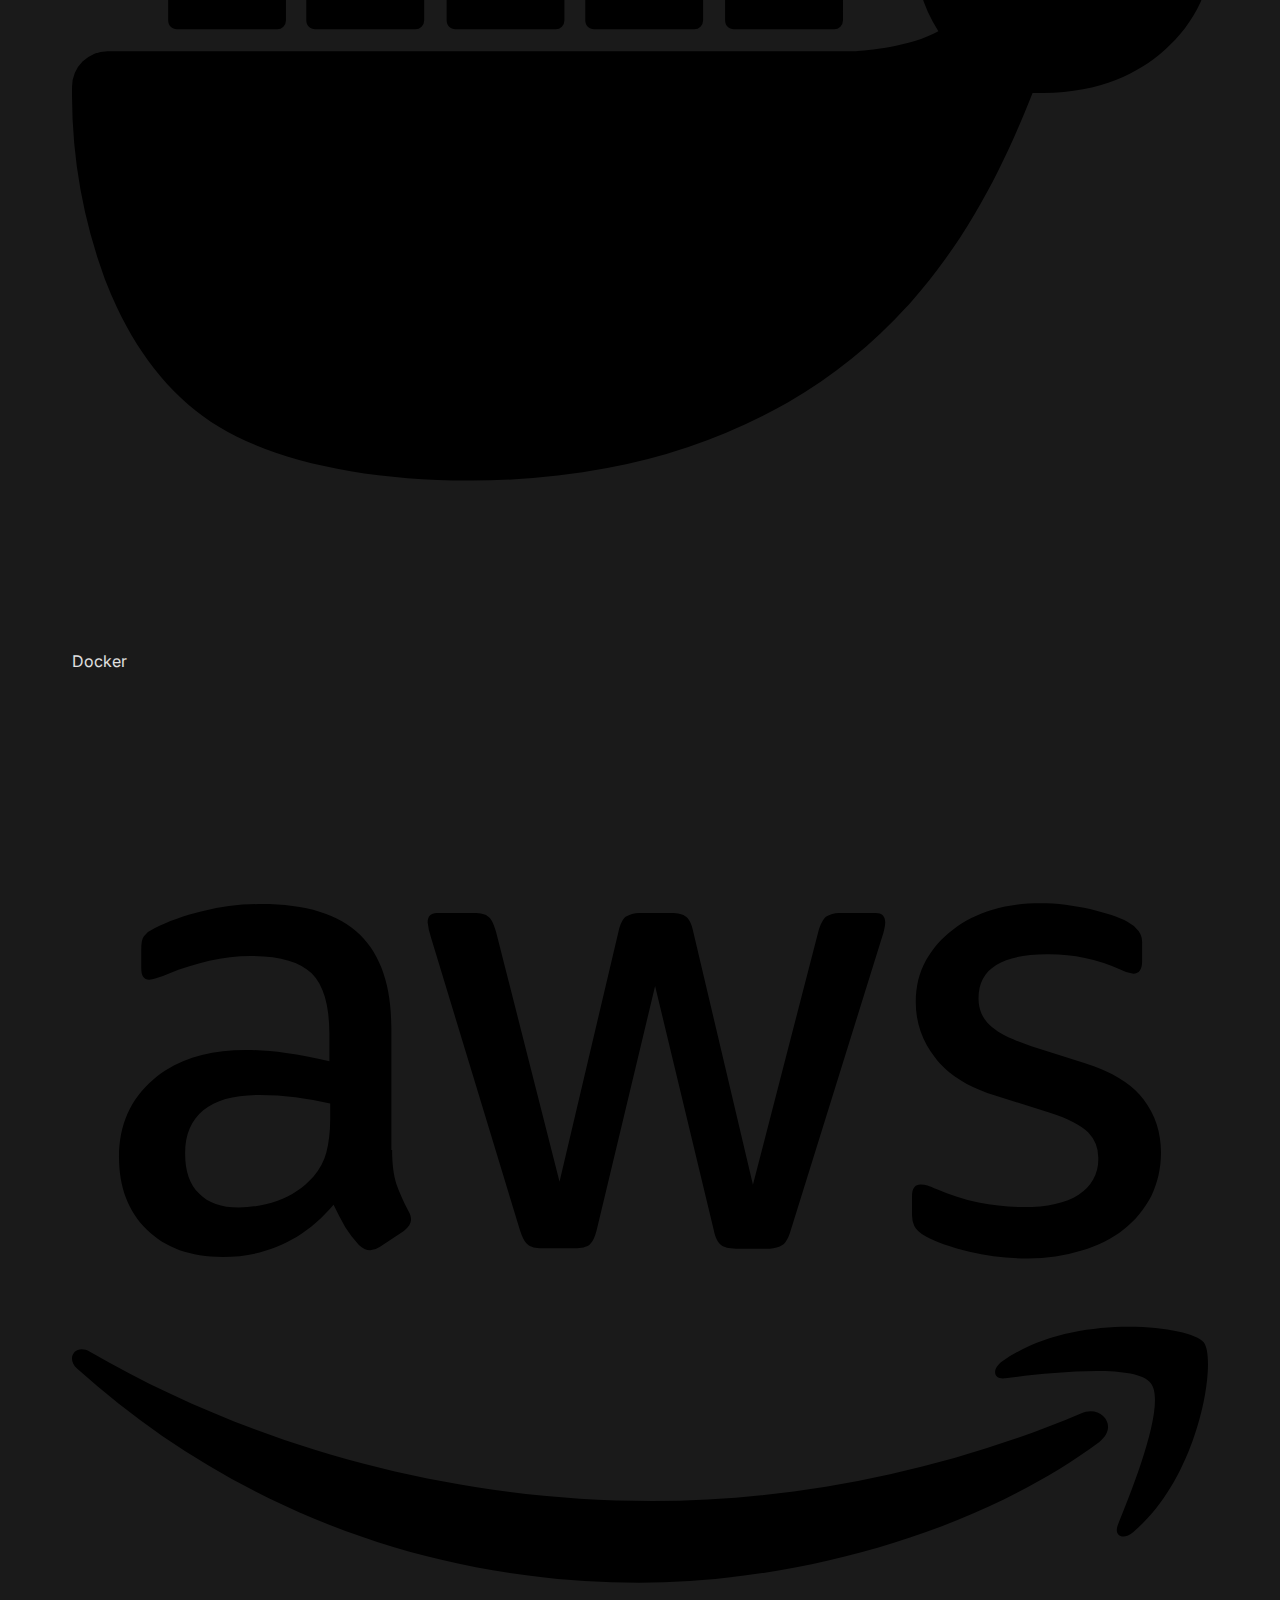
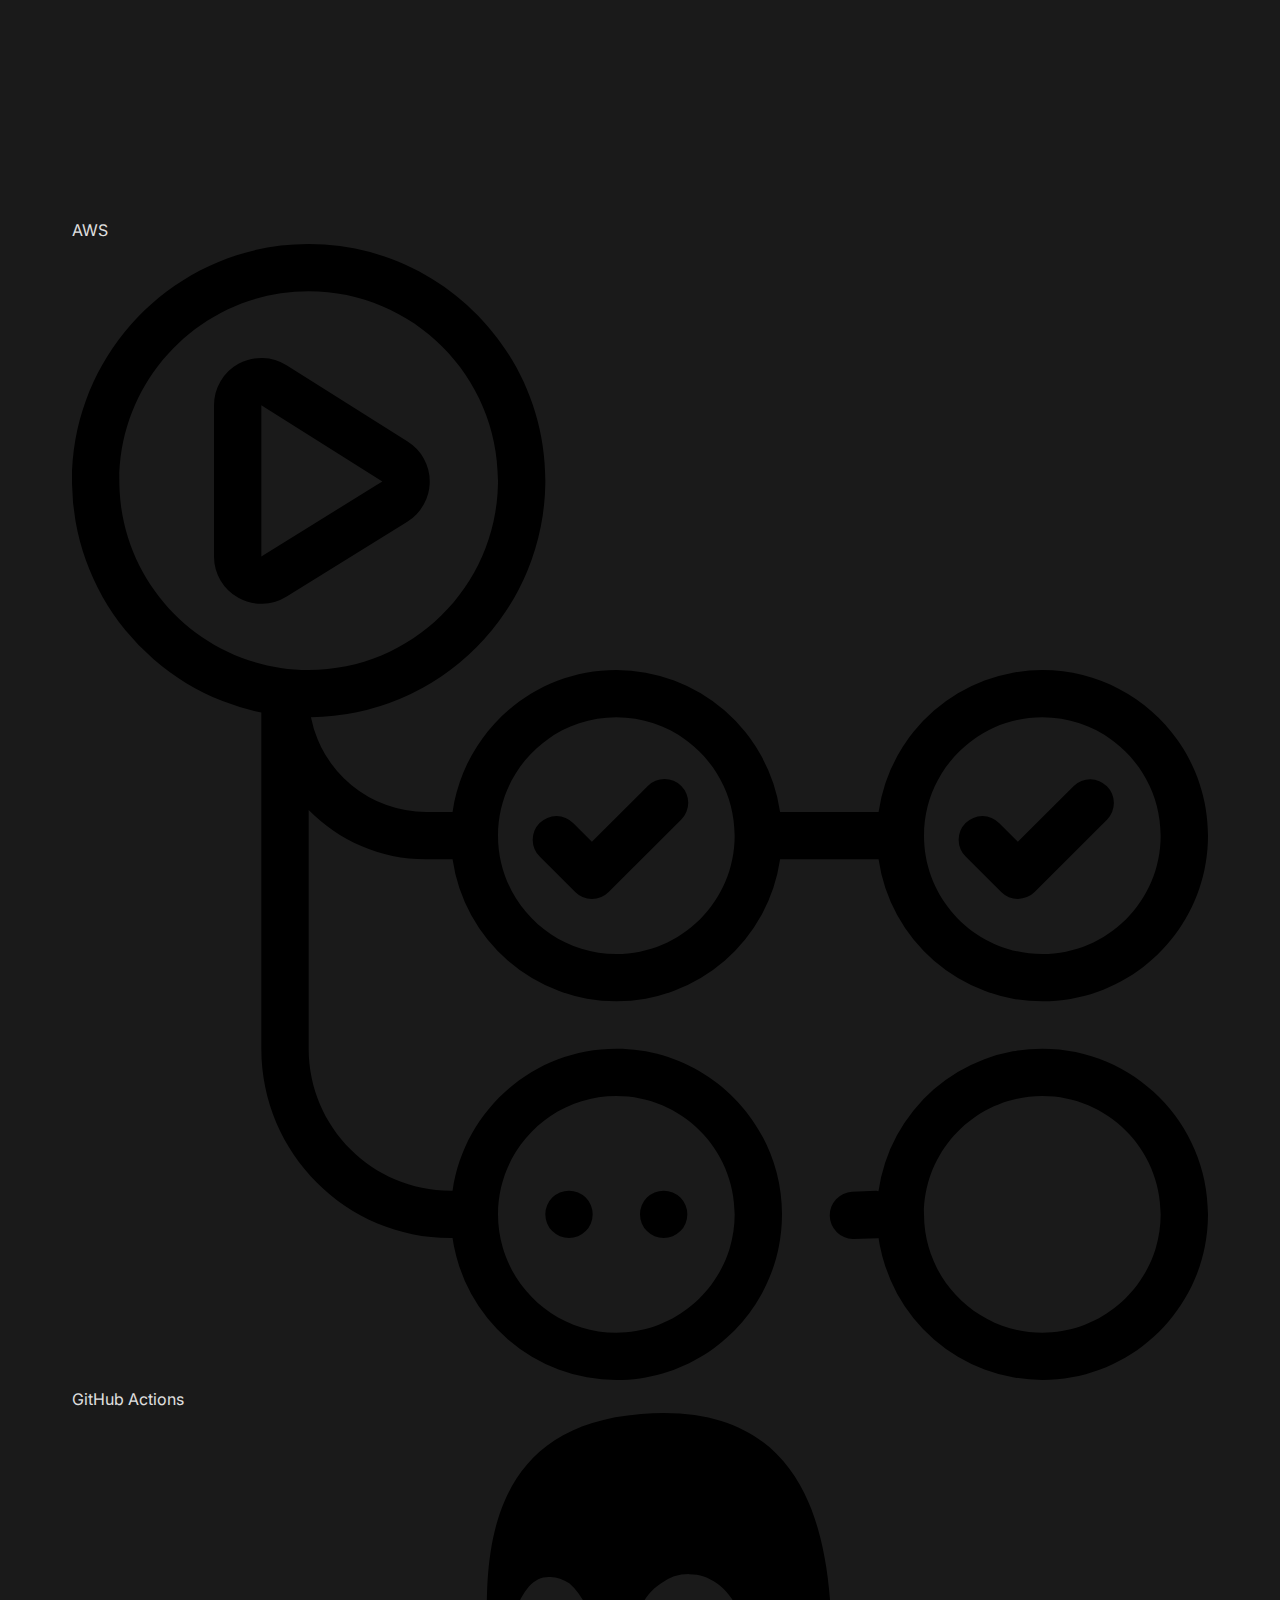
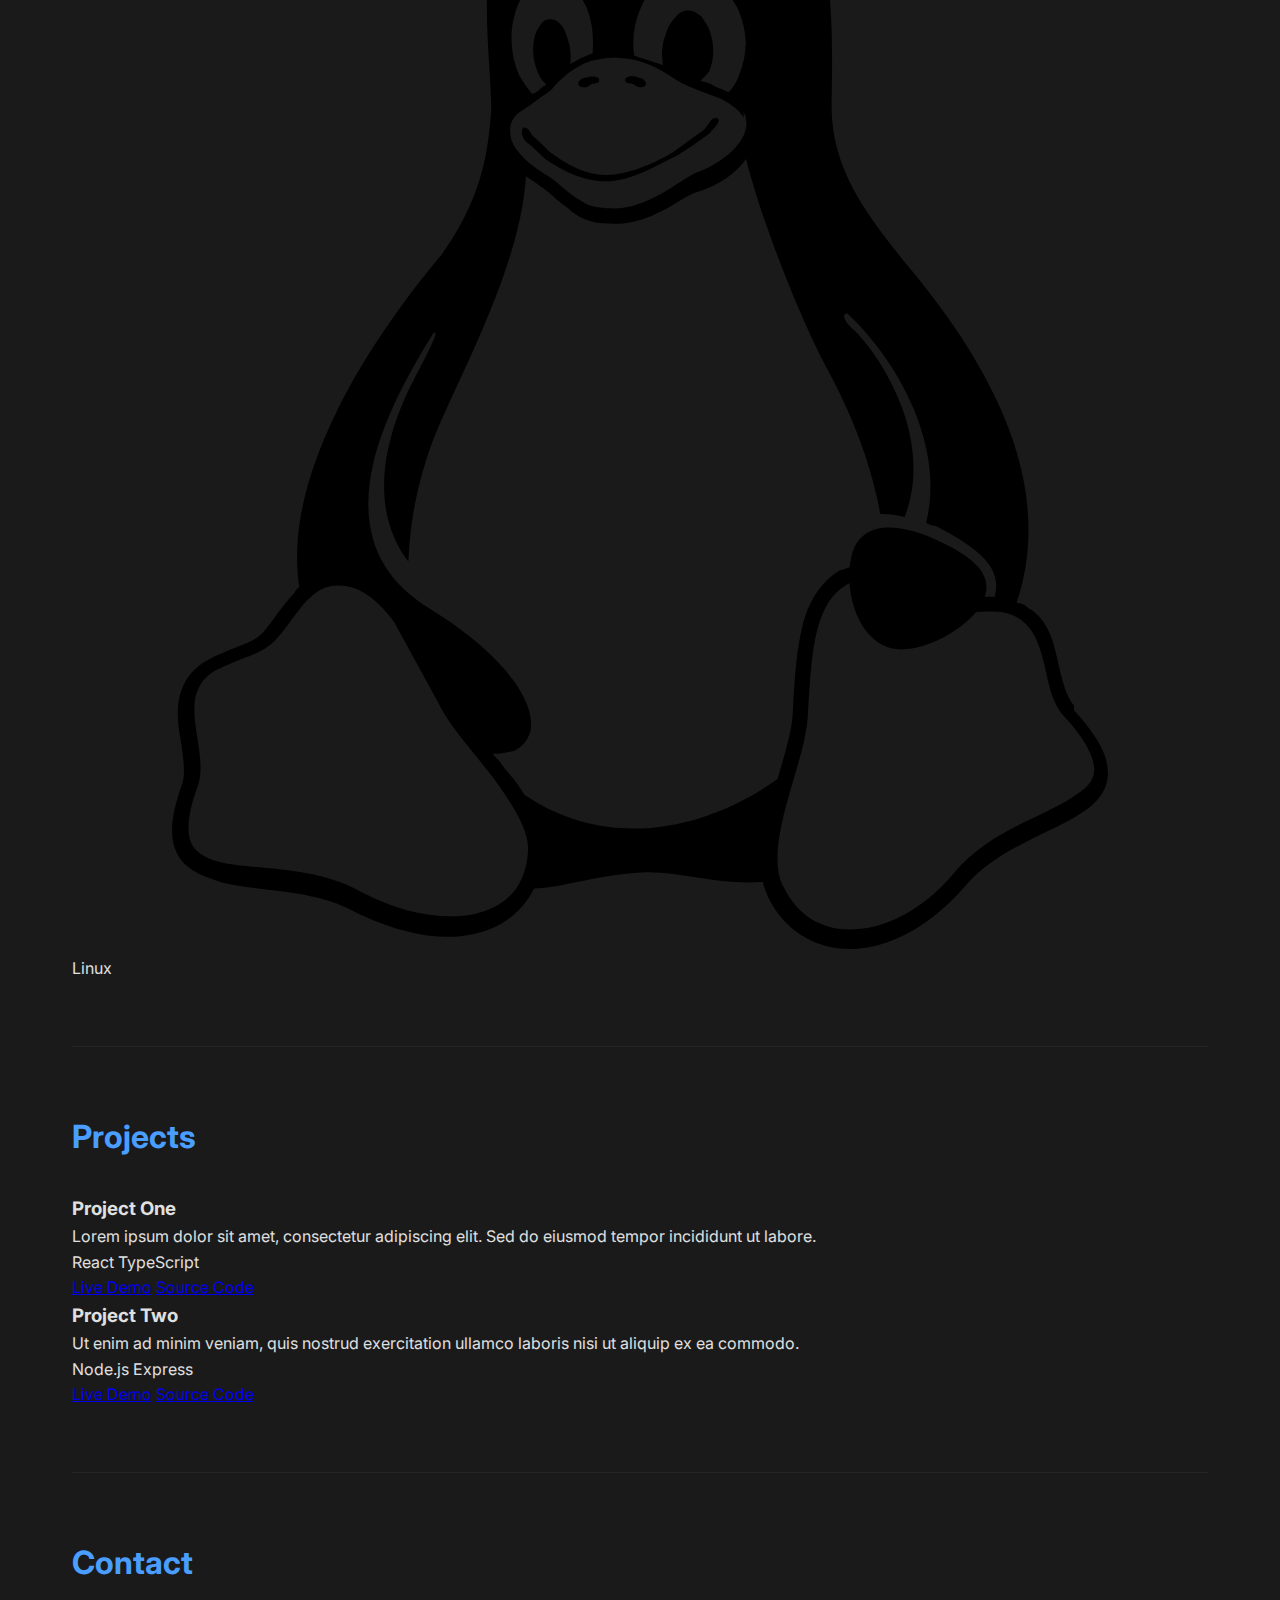
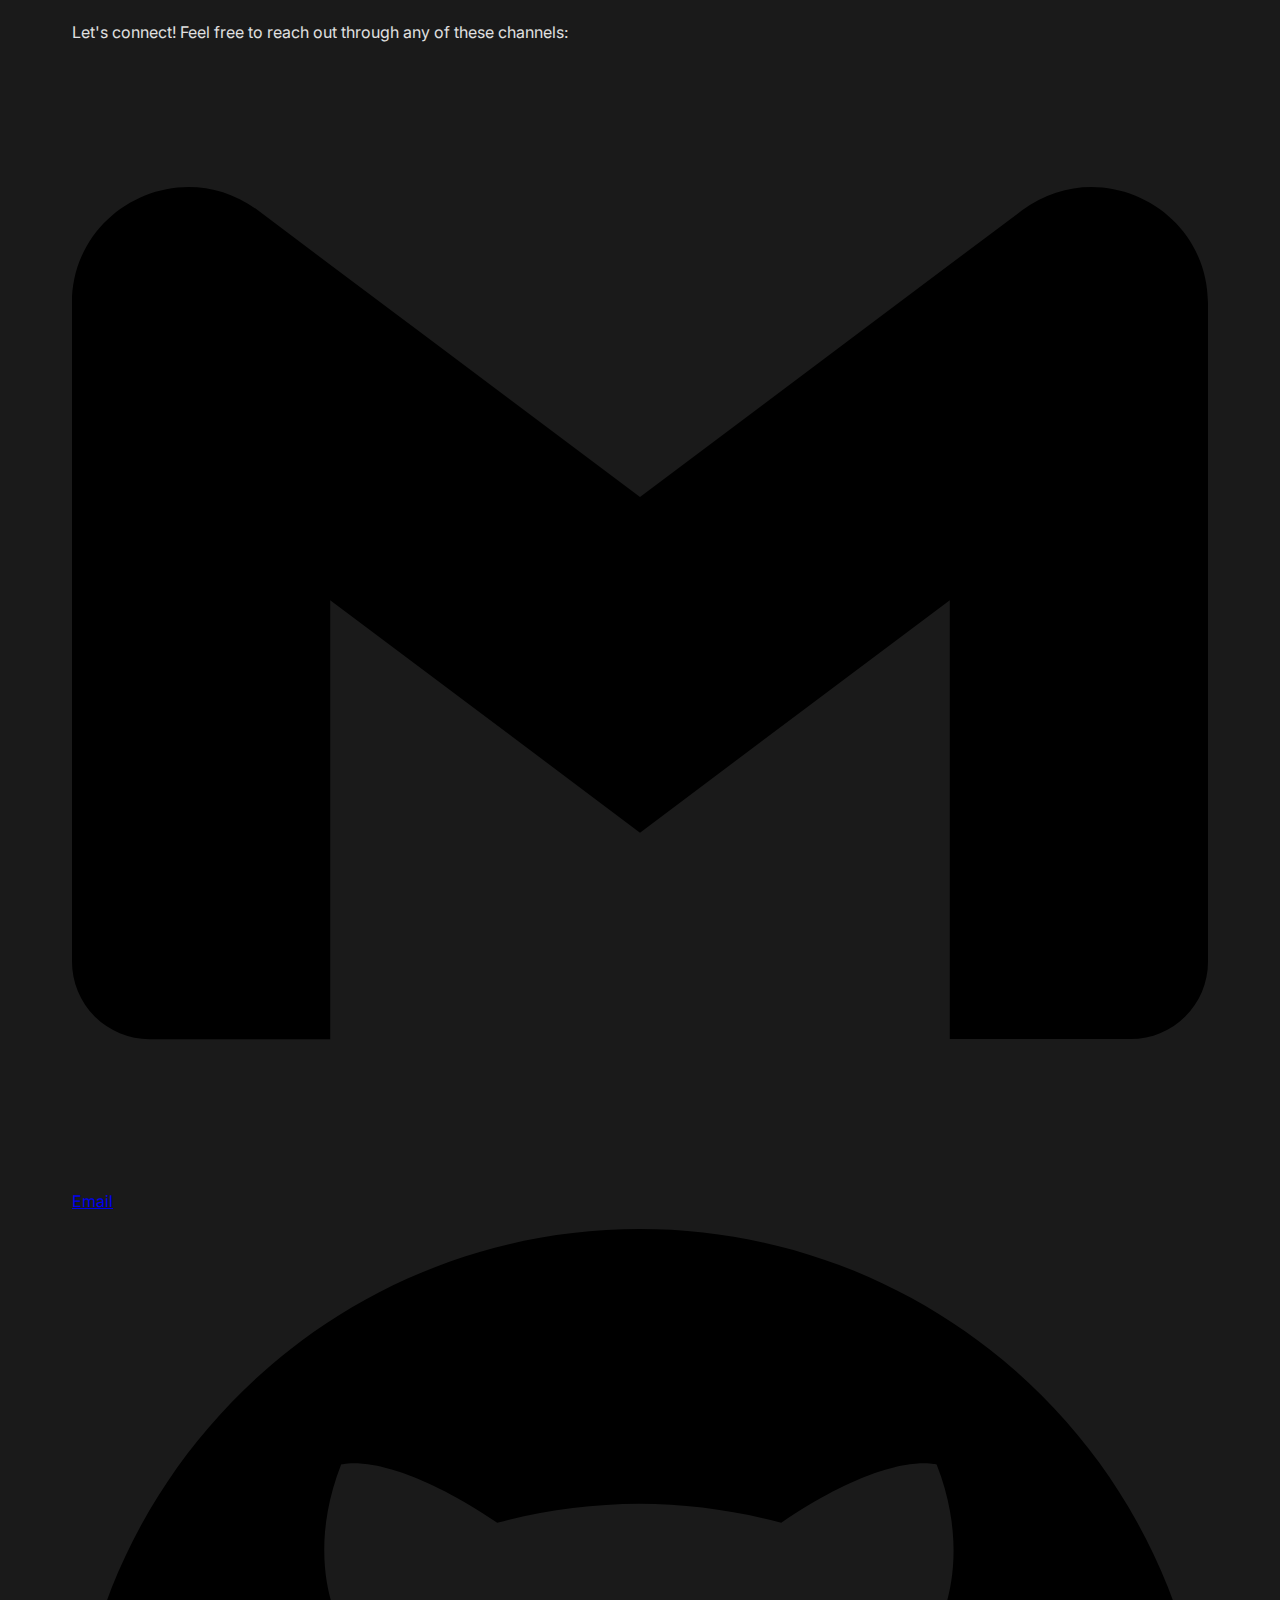
<file: src/index.html>
<!DOCTYPE html>
<html lang="en">
<head>
    <meta charset="UTF-8">
    <meta name="viewport" content="width=device-width, initial-scale=1.0">
    <meta name="description" content="John Vincent Augusto - DevOps Engineer Portfolio">
    <title>John Vincent Augusto | DevOps Portfolio</title>
    <link rel="stylesheet" href="styles/main.css">
    <link rel="preconnect" href="https://fonts.googleapis.com">
    <link rel="preconnect" href="https://fonts.gstatic.com" crossorigin>
    <link href="https://fonts.googleapis.com/css2?family=Inter:wght@400;500;600&display=swap" rel="stylesheet">
    <script src="scripts/navigation.js" defer></script>
    <script src="scripts/animations.js" defer></script>
</head>
<body>
    <header>
        <nav>
            <ul>
                <li><a href="#about">About</a></li>
                <li><a href="#tech-stack">Tech Stack</a></li>
                <li><a href="#projects">Projects</a></li>
                <li><a href="#contact">Contact</a></li>
            </ul>
        </nav>
    </header>

    <main>
        <section id="hero" class="hero-section">
            <div class="hero-content">
                <h1>Hello, I'm <span class="highlight">John Vincent Augusto</span></h1>
                <p class="hero-description">Aspiring DevOps Engineer | AWS Cloud Club Captain</p>
                <div class="hero-cta">
                    <a href="#contact" class="cta-button">Get in Touch</a>
                    <a href="#projects" class="cta-button secondary">View Work</a>
                </div>
            </div>
        </section>

        <section id="about" class="fade-in">
            <h2>About</h2>
            <div class="about-content">
                <div class="about-text">
                    <p>I'm a soon-to-be third year computer engineering student at Cebu Technological University, with a passion for DevOps and cloud technologies.</p>
                    <p>As one of the captains of the pioneering AWS Cloud Club in Cebu, I embrace the opportunity to explore and learn diverse technologies from the ground up.</p>
                </div>
                <div class="about-highlights">
                    <ul>
                        <li>DevOps Enthusiast</li>
                        <li>AWS Cloud Club Captain</li>
                        <li>Computer Engineering Student</li>
                    </ul>
                </div>
            </div>
        </section>

        <section id="tech-stack">
            <h2 class="section-heading">Tech Stack</h2>
            <div class="stack-category">
                <h3>Programming Languages</h3>
                <div class="tech-grid">
                    <div class="tech-item">
                        <div class="tech-icon">
                            <img src="assets/icons/html5.svg" alt="HTML5">
                        </div>
                        <span class="tech-name">HTML5</span>
                    </div>
                    <div class="tech-item">
                        <div class="tech-icon">
                            <img src="assets/icons/css3.svg" alt="CSS3">
                        </div>
                        <span class="tech-name">CSS3</span>
                    </div>
                    <div class="tech-item">
                        <div class="tech-icon">
                            <img src="assets/icons/javascript.svg" alt="JavaScript">
                        </div>
                        <span class="tech-name">JavaScript</span>
                    </div>
                    <div class="tech-item">
                        <div class="tech-icon">
                            <img src="assets/icons/python.svg" alt="Python">
                        </div>
                        <span class="tech-name">Python</span>
                    </div>
                    <div class="tech-item">
                        <div class="tech-icon">
                            <img src="assets/icons/java.svg" alt="Java">
                        </div>
                        <span class="tech-name">Java</span>
                    </div>
                    <div class="tech-item">
                        <div class="tech-icon">
                            <img src="assets/icons/c.svg" alt="C">
                        </div>
                        <span class="tech-name">C</span>
                    </div>
                    <div class="tech-item">
                        <div class="tech-icon">
                            <img src="assets/icons/cplusplus.svg" alt="C++">
                        </div>
                        <span class="tech-name">C++</span>
                    </div>
                </div>
            </div>
            
            <div class="stack-category">
                <h3>DevOps & Cloud</h3>
                <div class="tech-grid">
                    <div class="tech-item">
                        <div class="tech-icon">
                            <img src="assets/icons/docker.svg" alt="Docker">
                        </div>
                        <span class="tech-name">Docker</span>
                    </div>
                    <div class="tech-item">
                        <div class="tech-icon">
                            <img src="assets/icons/amazonwebservices.svg" alt="AWS">
                        </div>
                        <span class="tech-name">AWS</span>
                    </div>
                    <div class="tech-item">
                        <div class="tech-icon">
                            <img src="assets/icons/githubactions.svg" alt="GitHub Actions">
                        </div>
                        <span class="tech-name">GitHub Actions</span>
                    </div>
                    <div class="tech-item">
                        <div class="tech-icon">
                            <img src="assets/icons/linux.svg" alt="Linux">
                        </div>
                        <span class="tech-name">Linux</span>
                    </div>
                </div>
            </div>
        </section>

        <section id="projects">
            <h2>Projects</h2>
            <div class="projects-grid">
                <article class="project-card">
                    <div class="project-content">
                        <h3>Project One</h3>
                        <p>Lorem ipsum dolor sit amet, consectetur adipiscing elit. Sed do eiusmod tempor incididunt ut labore.</p>
                        <div class="project-tags">
                            <span class="tag">React</span>
                            <span class="tag">TypeScript</span>
                        </div>
                    </div>
                    <div class="project-links">
                        <a href="#" class="project-link">Live Demo</a>
                        <a href="#" class="project-link">Source Code</a>
                    </div>
                </article>

                <article class="project-card">
                    <div class="project-content">
                        <h3>Project Two</h3>
                        <p>Ut enim ad minim veniam, quis nostrud exercitation ullamco laboris nisi ut aliquip ex ea commodo.</p>
                        <div class="project-tags">
                            <span class="tag">Node.js</span>
                            <span class="tag">Express</span>
                        </div>
                    </div>
                    <div class="project-links">
                        <a href="#" class="project-link">Live Demo</a>
                        <a href="#" class="project-link">Source Code</a>
                    </div>
                </article>
            </div>
        </section>

        <section id="contact">
            <h2>Contact</h2>
            <div class="contact-container">
                <div class="contact-info">
                    <p>Let's connect! Feel free to reach out through any of these channels:</p>
                </div>
                <div class="contact-links">
                    <a href="mailto:jvaugusto30@gmail.com" class="contact-item">
                        <div class="contact-icon">
                            <img src="assets/icons/gmail.svg" alt="Email">
                        </div>
                        <span class="contact-label">Email</span>
                    </a>
                    <a href="https://github.com/gauciv" target="_blank" rel="noopener noreferrer" class="contact-item">
                        <div class="contact-icon">
                            <img src="assets/icons/github.svg" alt="GitHub">
                        </div>
                        <span class="contact-label">GitHub</span>
                    </a>
                    <a href="https://www.linkedin.com/in/john-vincent-augusto-a61ab9297/" target="_blank" rel="noopener noreferrer" class="contact-item">
                        <div class="contact-icon">
                            <img src="assets/icons/linkedin-original.svg" alt="LinkedIn">
                        </div>
                        <span class="contact-label">LinkedIn</span>
                    </a>
                </div>
            </div>
        </section>
    </main>

    <footer>
        <p>&copy; 2025</p>
    </footer>
</body>
</html>
</file>
<file: styles/main.css>
/* Reset and base styles */
:root {
    --bg-primary: #0a0c10;
    --bg-secondary: #161b22;
    --text-primary: #e6edf3;
    --text-secondary: #8b949e;
    --accent: #58a6ff;
    --accent-secondary: #1f6feb;
    --border-color: rgba(240, 246, 252, 0.1);                                                                                                                                                                                                                                                                                                                                                                                                                                                                                                                                                                                                                                                                                                                                                                                   
}

* {
    margin: 0;
    padding: 0;
    box-sizing: border-box;
}

body {
    background-color: var(--bg-primary);
    color: var(--text-primary);
    font-family: 'Inter', -apple-system, BlinkMacSystemFont, 'Segoe UI', Roboto, sans-serif;
    line-height: 1.6;
}                                                                                                                               

body::before {
    content: '';
    position: fixed;
    top: 0;
    left: 0;
    width: 100%;
    height: 100%;
    background: radial-gradient(circle at top right, rgba(74, 158, 255, 0.1), transparent 60%),
                radial-gradient(circle at bottom left, rgba(74, 158, 255, 0.05), transparent 60%);
    pointer-events: none;
    z-index: -1;
}

/* Scroll Progress Indicator */
.scroll-progress {
    position: fixed;
    top: 0;
    left: 0;
    width: 0%;
    height: 3px;
    background: linear-gradient(90deg, var(--accent), var(--accent-secondary));
    z-index: 1000;
    transition: width 0.1s ease-out, background 0.3s ease, box-shadow 0.3s ease;
    box-shadow: 0 0 10px rgba(88, 166, 255, 0.5);
    backdrop-filter: blur(8px);
    -webkit-backdrop-filter: blur(8px);
}

/* Basic layout structure */
header, main, footer {
    padding: 2rem;
    max-width: 1200px;
    margin: 0 auto;
}

/* Navigation styles */
nav ul {
    list-style: none;
    display: flex;
    gap: 2rem;
    justify-content: center;
}

nav a {
    color: var(--text-primary);
    text-decoration: none;
    font-weight: 500;
    transition: color 0.3s ease;
}

nav a.active {
    color: var(--accent);
    position: relative;
}

nav a.active::after {
    content: '';
    position: absolute;
    bottom: -4px;
    left: 0;
    width: 100%;
    height: 2px;
    background-color: var(--accent);
}

nav a:hover {
    color: var(--accent);
}

/* Hero section styles */
.hero-section {
    min-height: 80vh;
    display: flex;
    align-items: center;
    justify-content: center;
    text-align: center;
    padding: 2rem 1rem;
}

.hero-content {
    max-width: 800px;
}

.hero-section h1 {
    font-size: 3.5rem;
    margin-bottom: 1.5rem;
    line-height: 1.2;
    opacity: 0;
    animation: fadeInUp 0.8s ease forwards;
}

.highlight {
    color: var(--accent);
}

.hero-description {
    font-size: 1.25rem;
    color: var(--text-secondary);
    margin-bottom: 2rem;
    opacity: 0;
    animation: fadeInUp 0.8s ease 0.2s forwards;
}

.hero-cta {
    display: flex;
    gap: 1rem;
    justify-content: center;
    opacity: 0;
    animation: fadeInUp 0.8s ease 0.4s forwards;
}

.cta-button {
    display: inline-block;
    padding: 0.75rem 1.5rem;
    background-color: var(--accent);
    color: var(--bg-primary);
    text-decoration: none;
    border-radius: 4px;
    font-weight: 500;
    transition: transform 0.2s ease;
}

.cta-button.secondary {
    background-color: transparent;
    color: var(--accent);
    border: 1px solid var(--accent);
}

.cta-button:hover {
    transform: translateY(-2px);
}

/* Section styles */
section {
    padding: 3rem 0;
    border-bottom: 1px solid var(--bg-secondary);
    scroll-margin-top: 2rem;
}

section:last-child {
    border-bottom: none;
}

h2 {
    font-size: 2rem;
    margin-bottom: 2rem;
    color: var(--accent);
}

.section-heading {
    position: relative;
    display: inline-block;
    margin-bottom: 3rem;
}

h2.section-heading::after {
    content: '';
    position: absolute;
    bottom: -10px;
    left: 0;
    width: 100%;
    height: 2px;
    background: linear-gradient(90deg, transparent, var(--accent), transparent);
}

.section-heading::before {
    content: '';
    position: absolute;
    top: -10px;
    left: -20px;
    right: -20px;
    bottom: -10px;
    background: linear-gradient(45deg, var(--accent), transparent);
    opacity: 0.1;
    border-radius: 4px;
    z-index: -1;
    transform: skew(-3deg);
}

/* About section styles */
.about-content {
    display: grid;
    grid-template-columns: minmax(280px, 2fr) minmax(280px, 1fr);
    gap: 1.5rem;
    align-items: start;
    padding: 1rem;
    margin: 0 auto;
    width: 100%;
    max-width: 1200px;
}

.about-card {
    background: linear-gradient(135deg, rgba(22, 27, 34, 0.9), rgba(88, 166, 255, 0.1));
    border-radius: 8px;
    padding: 1.5rem;
    border: 1px solid rgba(88, 166, 255, 0.15);
    box-shadow: 0 4px 20px rgba(0, 0, 0, 0.3);
    transition: transform 0.3s cubic-bezier(0.4, 0, 0.2, 1), box-shadow 0.3s ease;
    position: relative;
    overflow: hidden;
    backdrop-filter: blur(10px);
    width: 100%;
}

.about-card:hover {
    transform: translateY(-5px);
    box-shadow: 0 12px 48px rgba(0, 0, 0, 0.3);
}

.about-header {
    text-align: center;
    margin-bottom: 2.5rem;
}

.typing-text {
    font-family: 'Inter', monospace;
    font-size: 1.5rem;
    color: var(--accent);
    border-right: 2px solid var(--accent);
    padding-right: 5px;
    animation: typing 3.5s steps(40, end),
               blink-caret .75s step-end infinite;
    white-space: nowrap;
    overflow: hidden;
}

.highlight-text {
    color: var(--text-primary);
    font-size: 1.1rem;
    line-height: 1.6;
    margin-bottom: 1.5rem;
    border-left: 3px solid var(--accent);
    padding-left: 1rem;
}

.about-text p {
    margin-bottom: 1.5rem;
    color: var(--text-secondary);
    line-height: 1.6;
}

.code-snippet {
    background: rgba(0, 0, 0, 0.3);
    border-radius: 8px;
    padding: 1.5rem;
    margin-top: 2rem;
    position: relative;
    overflow: hidden;
}

.code-snippet::before {
    content: '';
    position: absolute;
    top: 0;
    left: 0;
    width: 100%;
    height: 100%;
    background: linear-gradient(45deg, transparent, rgba(88, 166, 255, 0.1), transparent);
    animation: shine 2s infinite;
}

.code-snippet pre {
    margin: 0;
    font-family: 'Monaco', 'Consolas', monospace;
    font-size: 0.9rem;
    color: var(--text-primary);
}

.highlight-card {
    background: linear-gradient(135deg, rgba(22, 27, 34, 0.9), rgba(88, 166, 255, 0.1));
    border-radius: 8px;
    padding: 1.5rem;
    border: 1px solid rgba(88, 166, 255, 0.15);
    box-shadow: 0 4px 20px rgba(0, 0, 0, 0.3);
    transition: transform 0.3s cubic-bezier(0.4, 0, 0.2, 1), box-shadow 0.3s ease;
    position: relative;
    overflow: hidden;
    backdrop-filter: blur(10px);
    width: 100%;
}

.highlight-card:hover {
    transform: translateY(-5px);
}

.highlight-card h3 {
    color: var(--accent);
    margin-bottom: 1.5rem;
    font-size: 1.2rem;
    text-align: center;
}

.highlight-list {
    list-style: none;
}

.highlight-list li {
    display: flex;
    align-items: center;
    gap: 1rem;
    padding: 1rem;
    margin-bottom: 1rem;
    background: rgba(88, 166, 255, 0.1);
    border-radius: 8px;
    transition: transform 0.2s ease, background 0.2s ease;
}

.highlight-list li:hover {
    transform: translateX(5px);
    background: rgba(88, 166, 255, 0.15);
}

.highlight-icon {
    font-size: 1.5rem;
}

.highlight-label {
    color: var(--text-primary);
    font-weight: 500;
}

@keyframes typing {
    from { width: 0 }
    to { width: 100% }
}

@keyframes blink-caret {
    from, to { border-color: transparent }
    50% { border-color: var(--accent) }
}

@keyframes shine {
    0% { transform: translateX(-100%) }
    100% { transform: translateX(100%) }
}

@media (max-width: 768px) {
    .about-content {
        grid-template-columns: 1fr;
        gap: 1.5rem;
        padding: 1rem;
    }

    .about-card,
    .highlight-card {
        min-height: unset;
        font-size: 0.95rem;
    }

    .code-snippet pre {
        font-size: 0.85rem;
        line-height: 1.4;
    }
}

    .code-snippet {
        max-width: 100%;
        overflow-x: auto;
    }

    .code-snippet pre {
        white-space: pre-wrap;
        word-wrap: break-word;
    }


@media (max-width: 480px) {
    .about-content {
        padding: 0.75rem;
        gap: 1rem;
    }

    .about-card,
    .highlight-card {
        padding: 1.25rem;
    }

    .highlight-text {
        font-size: 0.9rem;
        padding-left: 0.75rem;
        line-height: 1.5;
    }

    .code-snippet {
        padding: 1rem;
        margin-top: 1rem;
        font-size: 0.8rem;
    }
}

/* Profile image styles */
.profile-container {
    display: flex;
    justify-content: center;
    margin-bottom: 2rem;
}

.profile-image {
    width: 180px;
    height: 180px;
    border-radius: 50%;
    overflow: hidden;
    border: 3px solid var(--accent);
    position: relative;
    box-shadow: 0 0 20px rgba(88, 166, 255, 0.3);
    transition: transform 0.3s ease, box-shadow 0.3s ease;
}

.profile-image::before {
    content: '';
    position: absolute;
    inset: -5px;
    background: linear-gradient(45deg, var(--accent), var(--accent-secondary));
    border-radius: inherit;
    z-index: -1;
    opacity: 0.5;
}

.profile-image:hover {
    transform: scale(1.05);
    box-shadow: 0 0 30px rgba(88, 166, 255, 0.5);
}

.profile-image img {
    width: 100%;
    height: 100%;
    object-fit: cover;
    border-radius: 50%;
}

/* Tech Stack styles */
.tech-grid {
    display: grid;
    grid-template-columns: repeat(auto-fit, minmax(120px, 1fr));
    gap: 2rem;
    padding: 2rem;
}

/* Specific grid layout for programming languages */
.tech-grid.programming-languages {
    grid-template-columns: repeat(4, 1fr);
    max-width: 1000px;
    margin: 0 auto;
}

@media (max-width: 1024px) {
    .tech-grid.programming-languages {
        grid-template-columns: repeat(3, 1fr);
    }
}

@media (max-width: 768px) {
    .tech-grid.programming-languages {
        grid-template-columns: repeat(2, 1fr);
        gap: 1.5rem;
        padding: 1.5rem;
    }
}

@media (max-width: 480px) {
    .tech-grid.programming-languages {
        grid-template-columns: repeat(2, 1fr);
        gap: 1rem;
        padding: 1rem;
    }
}

.tech-item {
    position: relative;
    display: flex;
    flex-direction: column;
    align-items: center;
    gap: 1rem;
    padding: 1rem;
    background: linear-gradient(135deg, var(--bg-secondary) 0%, rgba(88, 166, 255, 0.1) 100%);
    border-radius: 12px;
    transition: all 0.3s cubic-bezier(0.4, 0, 0.2, 1);
    border: 1px solid rgba(88, 166, 255, 0.2);
}

.tech-item:hover {
    transform: translateY(-5px);
    box-shadow: 0 12px 48px rgba(0, 0, 0, 0.3);
}

.tech-icon {
    width: 48px;
    height: 48px;
    display: flex;
    align-items: center;
    justify-content: center;
    background: rgba(88, 166, 255, 0.1);
    border-radius: 12px;
    padding: 0.8rem;
    transition: all 0.3s ease;
}

.tech-item:hover .tech-icon {
    background: var(--accent);
    transform: scale(1.1);
}

.tech-icon img {
    width: 100%;
    height: 100%;
    object-fit: contain;
    filter: brightness(0) invert(1);
    transition: transform 0.3s ease;
}

/* Specific styling for bash icon */
.tech-icon img[alt="Bash Script"] {
    filter: brightness(0) invert(1) sepia(0) saturate(0) hue-rotate(0deg);
    opacity: 0.9;
}

.tech-item:hover .tech-icon img[alt="Bash Script"] {
    opacity: 1;
}

.tech-name {
    font-size: 0.9rem;
    color: var(--text-primary);
    font-weight: 500;
    text-align: center;
}

.tech-tooltip {
    position: absolute;
    top: -60px;
    left: 50%;
    transform: translateX(-50%) scale(0.8);
    background: var(--bg-secondary);
    padding: 0.75rem 1rem;
    border-radius: 8px;
    opacity: 0;
    visibility: hidden;
    transition: all 0.3s ease;
    white-space: nowrap;
    box-shadow: 0 4px 20px rgba(0, 0, 0, 0.3);
    border: 1px solid rgba(88, 166, 255, 0.2);
    pointer-events: none;
}

.tech-tooltip::after {
    content: '';
    position: absolute;
    bottom: -5px;
    left: 50%;
    transform: translateX(-50%) rotate(45deg);
    width: 10px;
    height: 10px;
    background: var(--bg-secondary);
    border-right: 1px solid rgba(88, 166, 255, 0.2);
    border-bottom: 1px solid rgba(88, 166, 255, 0.2);
}

.tech-item:hover .tech-tooltip {
    opacity: 1;
    visibility: visible;
    transform: translateX(-50%) scale(1);
    top: -70px;
}

.tooltip-title {
    display: block;
    color: var(--accent);
    font-weight: 600;
    font-size: 0.9rem;
    margin-bottom: 0.25rem;
}

.tooltip-desc {
    display: block;
    color: var(--text-secondary);
    font-size: 0.8rem;
}

.stack-category {
    margin-bottom: 4rem;
    opacity: 0;
    transform: translateY(20px);
    animation: fadeInUp 0.8s ease forwards;
}

.stack-category:nth-child(2) {
    animation-delay: 0.2s;
}

.stack-category:nth-child(3) {
    animation-delay: 0.4s;
}

.stack-category h3 {
    text-align: center;
    color: var(--text-primary);
    font-size: 1.5rem;
    margin-bottom: 2rem;
    position: relative;
    display: inline-block;
    left: 50%;
    transform: translateX(-50%);
}

.stack-category h3::after {
    content: '';
    position: absolute;
    bottom: -0.5rem;
    left: 0;
    width: 100%;
    height: 2px;
    background: linear-gradient(90deg, transparent, var(--accent), transparent);
}

.tech-intro {
    max-width: 800px;
    margin: 0 auto 3rem;
}

.code-window {
    background: var(--bg-secondary);
    border-radius: 8px;
    overflow: hidden;
    box-shadow: 0 8px 32px rgba(0, 0, 0, 0.2);
    margin-bottom: 2rem;
}

.window-header {
    background: rgba(0, 0, 0, 0.3);
    padding: 0.8rem;
    display: flex;
    gap: 0.5rem;
    align-items: center;
}

.window-button {
    width: 12px;
    height: 12px;
    border-radius: 50%;
    background: #ff5f56;
}

.window-button:nth-child(2) {
    background: #ffbd2e;
}

.window-button:nth-child(3) {
    background: #27c93f;
}

.window-title {
    color: var(--text-secondary);
    font-size: 0.9rem;
    margin-left: 1rem;
    font-family: 'Monaco', monospace;
}

.window-content {
    padding: 1.5rem;
}

.window-content pre {
    margin: 0;
    font-family: 'Monaco', monospace;
    font-size: 0.9rem;
    color: var(--text-primary);
    white-space: pre-wrap;
}

/* Projects section styles */
.projects-grid {
    display: grid;
    grid-template-columns: repeat(auto-fit, minmax(320px, 1fr));
    gap: 2rem;
    padding: 1rem 0;
    width: 100%;
    box-sizing: border-box;
}

.project-card {
    width: 100%;
    min-width: 0;
    box-sizing: border-box;
    max-width: 100%;
    background: linear-gradient(135deg, rgba(22, 27, 34, 0.95), rgba(88, 166, 255, 0.05));
    border-radius: 12px;
    padding: 1.75rem;
    display: flex;
    flex-direction: column;
    gap: 1.25rem;
    transition: all 0.3s cubic-bezier(0.4, 0, 0.2, 1);
    position: relative;
    overflow: hidden;
    backdrop-filter: blur(10px);
    border: 1px solid rgba(88, 166, 255, 0.08);
    box-shadow: 0 4px 20px rgba(0, 0, 0, 0.2);
    margin: 0.75rem;
}

.project-card:hover {
    transform: translateY(-5px);
    box-shadow: 0 8px 32px rgba(0, 0, 0, 0.25);
    border-color: rgba(88, 166, 255, 0.15);
}

.project-header-flex {
    display: flex;
    flex-wrap: wrap;
    align-items: center;
    justify-content: space-between;
    gap: 0.75rem;
    margin-bottom: 0.5rem;
}

.project-header {
    display: flex;
    justify-content: space-between;
    align-items: flex-start;
    gap: 1rem;
    margin-bottom: 0.5rem;
}

.project-title-container {
    display: flex;
    align-items: center;
    gap: 0.75rem;
}

.project-header h3 {
    color: var(--text-primary);
    font-size: 1.35rem;
    font-weight: 600;
    line-height: 1.4;
    margin: 0;
}

.project-category {
    font-size: 0.75rem;
    font-weight: 600;
    padding: 0.25rem 0.75rem;
    border-radius: 4px;
    text-transform: uppercase;
    letter-spacing: 0.5px;
}

.project-category.solo {
    background: rgba(88, 166, 255, 0.15);
    color: #58a6ff;
    border: 1px solid rgba(88, 166, 255, 0.2);
}

.project-category.team {
    background: rgba(255, 171, 64, 0.15);
    color: #ffab40;
    border: 1px solid rgba(255, 171, 64, 0.2);
}

.project-meta {
    display: flex;
    flex-direction: column;
    align-items: flex-end;
    gap: 0.5rem;
}

.project-date {
    color: var(--text-secondary);
    font-size: 0.85rem;
    font-weight: 500;
}

.project-status {
    padding: 0.25rem 0.75rem;
    background: rgba(88, 166, 255, 0.1);
    color: var(--accent);
    border-radius: 6px;
    font-size: 0.8rem;
    font-weight: 500;
    border: 1px solid rgba(88, 166, 255, 0.2);
}

.project-content p {
    color: var(--text-secondary);
    font-size: 0.95rem;
    line-height: 1.6;
    margin: 0.5rem 0 1rem;
}

.project-tags {
    display: none;
}

.tag {
    background: rgba(88, 166, 255, 0.08);
    color: var(--text-secondary);
    padding: 0.35rem 0.85rem;
    border-radius: 6px;
    font-size: 0.85rem;
    font-weight: 500;
    border: 1px solid rgba(88, 166, 255, 0.1);
    transition: all 0.2s ease;
}

.tag:hover {
    background: rgba(88, 166, 255, 0.12);
    color: var(--text-primary);
    border-color: rgba(88, 166, 255, 0.2);
}

.project-metrics {
    display: grid;
    grid-template-columns: repeat(auto-fit, minmax(100px, 1fr));
    gap: 0.75rem;
    margin-top: 1rem;
    padding: 1rem;
    background: rgba(22, 27, 34, 0.5);
    border-radius: 8px;
    border: 1px solid rgba(88, 166, 255, 0.08);
}

.metric {
    display: flex;
    align-items: center;
    gap: 0.5rem;
    padding: 0.5rem;
    background: rgba(88, 166, 255, 0.05);
    border-radius: 6px;
    transition: all 0.2s ease;
    position: relative;
    cursor: help;
}

.metric:hover {
    background: rgba(88, 166, 255, 0.08);
}

.metric::before {
    content: attr(data-tooltip);
    position: absolute;
    bottom: calc(100% + 8px);
    left: 50%;
    transform: translateX(-50%) scale(0.8);
    background: var(--bg-secondary);
    color: var(--text-primary);
    padding: 0.5rem 0.75rem;
    border-radius: 6px;
    font-size: 0.85rem;
    white-space: nowrap;
    opacity: 0;
    visibility: hidden;
    transition: all 0.2s ease;
    box-shadow: 0 4px 12px rgba(0, 0, 0, 0.2);
    border: 1px solid rgba(88, 166, 255, 0.2);
    z-index: 10;
}

.metric::after {
    content: '';
    position: absolute;
    bottom: calc(100% + 4px);
    left: 50%;
    transform: translateX(-50%) rotate(45deg);
    width: 8px;
    height: 8px;
    background: var(--bg-secondary);
    border-right: 1px solid rgba(88, 166, 255, 0.2);
    border-bottom: 1px solid rgba(88, 166, 255, 0.2);
    opacity: 0;
    visibility: hidden;
    transition: all 0.2s ease;
    z-index: 10;
}

.metric:hover::before,
.metric:hover::after {
    opacity: 1;
    visibility: visible;
    transform: translateX(-50%) scale(1);
}

.metric:hover::after {
    transform: translateX(-50%) rotate(45deg) scale(1);
}

.metric-icon {
    width: 18px;
    height: 18px;
    color: var(--accent);
    opacity: 0.9;
}

.metric-value {
    font-size: 0.95rem;
    color: var(--text-primary);
    font-weight: 600;
}

/* Hide team-only metrics for solo projects */
.project-card[data-category="solo"] .team-only {
    display: none;
}

.project-links {
    margin-top: auto;
}

.project-link {
    display: flex;
    align-items: center;
    justify-content: center;
    gap: 0.5rem;
    width: 100%;
    padding: 0.75rem 1.5rem;
    background: rgba(88, 166, 255, 0.1);
    color: var(--accent);
    text-decoration: none;
    border-radius: 8px;
    font-weight: 500;
    font-size: 0.95rem;
    transition: all 0.2s ease;
    border: 1px solid rgba(88, 166, 255, 0.15);
}

.project-link:hover {
    background: var(--accent);
    color: var(--bg-primary);
    transform: translateY(-2px);
}

.project-link-icon {
    width: 18px;
    height: 18px;
    transition: transform 0.2s ease;
}

.project-link:hover .project-link-icon {
    transform: translateX(2px);
}

/* Filter buttons styles */
.project-filters {
    display: flex;
    justify-content: space-between;
    align-items: center;
    margin-bottom: 2rem;
    flex-wrap: wrap;
    gap: 1rem;
}

.filter-buttons {
    display: flex;
    gap: 0.5rem;
    flex-wrap: wrap;
}

.filter-button {
    background: var(--bg-secondary);
    border: 1px solid var(--border-color);
    color: var(--text-secondary);
    padding: 0.5rem 1rem;
    border-radius: 4px;
    cursor: pointer;
    transition: all 0.3s ease;
}

.filter-button:hover {
    border-color: var(--accent);
    color: var(--accent);
}

.filter-button.active {
    background: var(--accent);
    border-color: var(--accent);
    color: var(--bg-primary);
}

.project-count {
    color: var(--text-secondary);
    font-size: 0.9rem;
}

/* Contact section styles */
.contact-container {
    max-width: 800px;
    margin: 0 auto;
}

.contact-info {
    margin-bottom: 3rem;
}

.contact-intro {
    background: var(--bg-secondary);
    border-radius: 12px;
    overflow: hidden;
    box-shadow: 0 8px 32px rgba(0, 0, 0, 0.2);
}

.terminal-header {
    background: rgba(0, 0, 0, 0.3);
    padding: 0.8rem;
    display: flex;
    gap: 0.5rem;
}

.terminal-button {
    width: 12px;
    height: 12px;
    border-radius: 50%;
    background: #ff5f56;
}

.terminal-button:nth-child(2) {
    background: #ffbd2e;
}

.terminal-button:nth-child(3) {
    background: #27c93f;
}

.terminal-content {
    padding: 1.5rem;
}

.command-line {
    font-family: 'Monaco', monospace;
    margin-bottom: 1rem;
    display: flex;
    gap: 0.5rem;
    align-items: center;
}

.prompt {
    color: var(--accent);
}

.command {
    color: var(--text-primary);
    animation: typing 3s steps(40, end);
}

.command-output {
    color: var(--text-secondary);
    padding-left: 1.5rem;
    border-left: 2px solid var(--accent);
    margin-left: 0.5rem;
    animation: fadeIn 0.5s ease-in-out 3s forwards;
    opacity: 0;
}

.contact-links {
    display: grid;
    grid-template-columns: repeat(auto-fit, minmax(250px, 1fr));
    gap: 1.5rem;
    padding: 1rem;
}

.contact-item {
    position: relative;
    text-decoration: none;
    background: rgba(22, 27, 34, 0.6);
    border-radius: 12px;
    padding: 1.5rem;
    overflow: hidden;
    transition: all 0.3s cubic-bezier(0.4, 0, 0.2, 1);
    border: 1px solid rgba(88, 166, 255, 0.1);
    backdrop-filter: blur(10px);
    -webkit-backdrop-filter: blur(10px);
}

.contact-item::before {
    content: attr(data-tooltip);
    position: absolute;
    top: -40px;
    left: 50%;
    transform: translateX(-50%);
    background: var(--accent);
    color: var(--bg-primary);
    padding: 0.5rem 1rem;
    border-radius: 4px;
    font-size: 0.9rem;
    opacity: 0;
    transition: all 0.3s ease;
    pointer-events: none;
    white-space: nowrap;
}

.contact-item:hover::before {
    opacity: 1;
    top: -50px;
}

.contact-item:hover {
    transform: translateY(-5px);
    box-shadow: 0 12px 48px rgba(0, 0, 0, 0.3);
}

.contact-icon-wrapper {
    display: flex;
    align-items: center;
    gap: 1rem;
}

.contact-icon {
    width: 48px;
    height: 48px;
    background: rgba(88, 166, 255, 0.05);
    border-radius: 12px;
    display: flex;
    align-items: center;
    justify-content: center;
    transition: all 0.3s ease;
    position: relative;
    overflow: hidden;
}

.contact-icon::after {
    content: '';
    position: absolute;
    inset: 0;
    background: linear-gradient(45deg, transparent, rgba(88, 166, 255, 0.1), transparent);
    opacity: 0;
    transition: opacity 0.3s ease;
}

.contact-icon img {
    width: 24px;
    height: 24px;
    filter: brightness(0) invert(1);
    transition: all 0.3s ease;
    opacity: 0.8;
}

.contact-item:hover {
    border-color: rgba(88, 166, 255, 0.2);
    transform: translateY(-5px);
    box-shadow: 0 8px 32px rgba(0, 0, 0, 0.2);
}

.contact-item:hover .contact-icon {
    background: rgba(88, 166, 255, 0.1);
}

.contact-item:hover .contact-icon::after {
    opacity: 1;
}

.contact-item:hover .contact-icon img {
    transform: scale(1.1);
    opacity: 1;
}

.contact-details {
    display: flex;
    flex-direction: column;
    gap: 0.25rem;
    transition: transform 0.3s ease;
}

.contact-label {
    color: var(--text-primary);
    font-weight: 500;
    font-size: 1.1rem;
    opacity: 0.9;
    transition: opacity 0.3s ease;
}

.contact-value {
    color: var(--text-secondary);
    font-size: 0.9rem;
    transition: color 0.3s ease;
}

.contact-item:hover .contact-label {
    opacity: 1;
}

.contact-item:hover .contact-value {
    color: var(--accent);
}

.contact-hover-effect {
    position: absolute;
    inset: 0;
    background: linear-gradient(45deg, transparent, rgba(88, 166, 255, 0.1), transparent);
    transform: translateX(-100%);
    transition: transform 0.6s ease;
}

.contact-item:hover .contact-hover-effect {
    transform: translateX(100%);
}

/* Visitor counter styles */
.visitor-count-container {
    display: none;
}

/* Certifications section styles */
.certifications-container {
    display: grid;
    grid-template-columns: repeat(auto-fit, minmax(300px, 1fr));
    gap: 2rem;
    padding: 1rem;
    max-width: 1200px;
    margin: 0 auto;
}

.certification-card {
    background: rgba(22, 27, 34, 0.6);
    border-radius: 12px;
    padding: 2rem;
    display: flex;
    gap: 1.5rem;
    align-items: flex-start;
    transition: all 0.3s cubic-bezier(0.4, 0, 0.2, 1);
    border: 1px solid rgba(88, 166, 255, 0.1);
    backdrop-filter: blur(10px);
    -webkit-backdrop-filter: blur(10px);
    position: relative;
    overflow: hidden;
}

.certification-card::before {
    content: '';
    position: absolute;
    inset: 0;
    background: linear-gradient(45deg, transparent, rgba(88, 166, 255, 0.03), transparent);
    opacity: 0;
    transition: opacity 0.3s ease;
}

.certification-card:hover {
    transform: translateY(-5px);
    border-color: rgba(88, 166, 255, 0.2);
    box-shadow: 0 8px 32px rgba(0, 0, 0, 0.2);
}

.certification-card:hover::before {
    opacity: 1;
}

.certification-icon {
    width: 48px;
    height: 48px;
    background: rgba(88, 166, 255, 0.1);
    border-radius: 12px;
    padding: 0.8rem;
    transition: all 0.3s ease;
    flex-shrink: 0;
}

.certification-card:hover .certification-icon {
    background: var(--accent);
    transform: scale(1.1);
}

.certification-icon img {
    width: 100%;
    height: 100%;
    object-fit: contain;
    filter: brightness(0) invert(1);
    opacity: 0.8;
    transition: opacity 0.3s ease;
}

.certification-card:hover .certification-icon img {
    opacity: 1;
}

.certification-content {
    flex: 1;
}

.certification-content h3 {
    color: var(--text-primary);
    font-size: 1.1rem;
    margin-bottom: 0.5rem;
    font-weight: 600;
}

.certification-date {
    color: var(--accent);
    font-size: 0.9rem;
    margin-bottom: 0.75rem;
    font-family: 'Monaco', monospace;
}

.certification-desc {
    color: var(--text-secondary);
    font-size: 0.95rem;
    line-height: 1.5;
    margin-bottom: 1rem;
}

.certification-status {
    display: inline-block;
    padding: 0.25rem 0.75rem;
    border-radius: 1rem;
    font-size: 0.875rem;
    font-weight: 500;
    background: rgba(88, 166, 255, 0.1);
    color: var(--accent);
    border: 1px solid rgba(88, 166, 255, 0.2);
}

@media (max-width: 768px) {
    .certifications-container {
        grid-template-columns: 1fr;
    }
    
    .certification-card {
        padding: 1.5rem;
    }
}

@keyframes fadeIn {
    from { opacity: 0; }
    to { opacity: 1; }
}

@keyframes typing {
    from { width: 0; }
    to { width: 100%; }
}

@media (max-width: 768px) {
    .contact-links {
        grid-template-columns: 1fr;
    }
    
    .contact-item::before {
        display: none;
    }
    
    .terminal-content {
        padding: 1rem;
    }
    
    .command {
        font-size: 0.9rem;
    }
}

/* Ensure responsive behavior */
@media (max-width: 900px) {
    .projects-grid {
        grid-template-columns: 1fr;
        gap: 1.5rem;
    }
}

@media (max-width: 600px) {
    .projects-grid {
        grid-template-columns: 1fr;
        gap: 1rem;
        padding: 0.5rem 0;
    }
    .project-card {
        padding: 1rem;
        font-size: 0.95rem;
    }
}

/* Keyframes for animations */
@keyframes fadeInUp {
    from {
        opacity: 0;
        transform: translateY(20px);
    }
    to {
        opacity: 1;
        transform: translateY(0);
    }
}

@keyframes gradientBorder {
    0% {
        background-position: 0% 50%;
    }
    50% {
        background-position: 100% 50%;
    }
    100% {
        background-position: 0% 50%;
    }
}

@keyframes float {
    0% {
        transform: translateY(0px);
    }
    50% {
        transform: translateY(-10px);
    }
    100% {
        transform: translateY(0px);
    }
}

/* Animation styles */
.fade-in {
    opacity: 0;
    transform: translateY(30px);
    transition: opacity 0.8s cubic-bezier(0.4, 0, 0.2, 1), 
                transform 0.8s cubic-bezier(0.4, 0, 0.2, 1);
    will-change: opacity, transform;
}

.fade-in.visible {
    opacity: 1;
    transform: translateY(0);
}

/* Particle background styles */
#particle-canvas {
    position: fixed;
    top: 0;
    left: 0;
    width: 100%;
    height: 100%;
    z-index: -1;
    opacity: 0.3;
    pointer-events: none;
}

/* GitHub integration styles */
.project-card.loading .metric-value {
    min-width: 30px;
}

.loading-placeholder {
    display: inline-block;
    width: 100%;
    height: 1em;
    background: linear-gradient(90deg, 
        rgba(88, 166, 255, 0.1) 25%, 
        rgba(88, 166, 255, 0.2) 50%, 
        rgba(88, 166, 255, 0.1) 75%
    );
    background-size: 200% 100%;
    animation: loading 1.5s infinite;
    border-radius: 4px;
}

.project-status.archived {
    color: var(--text-secondary);
}

@keyframes loading {
    0% {
        background-position: 200% 0;
    }
    100% {
        background-position: -200% 0;
    }
}

/* Footer styles */
footer {
    padding: 1.5rem;
    text-align: center;
    border-top: 1px solid var(--border-color);
}

.footer-text {
    font-family: 'Monaco', monospace;
    color: var(--text-secondary);
    display: flex;
    align-items: center;
    justify-content: center;
    gap: 0.5rem;
}

.footer-prompt {
    color: var(--accent);
}

.footer-command {
    color: var(--text-primary);
}

@media (max-width: 768px) {
    footer {
        padding: 1rem;
    }
    
    .footer-text {
        font-size: 0.9rem;
    }
}

/* End of styles */

/* Project Refresh Section */
.project-refresh {
    display: flex;
    align-items: center;
    justify-content: center;
    gap: 1rem;
    margin-top: 1.5rem;
    padding: 0.75rem 1.5rem;
    background: rgba(22, 27, 34, 0.7);
    border-radius: 12px;
    box-shadow: 0 4px 16px rgba(0, 0, 0, 0.2);
    border: 1px solid rgba(88, 166, 255, 0.1);
    backdrop-filter: blur(5px);
    width: fit-content;
    margin-left: auto;
    margin-right: auto;
}

.refresh-button {
    display: flex;
    align-items: center;
    justify-content: center;
    width: 36px;
    height: 36px;
    padding: 0;
    background: transparent;
    color: var(--accent);
    border: none;
    border-radius: 50%;
    cursor: pointer;
    transition: all 0.3s ease;
    box-shadow: none;
}

.refresh-button:hover {
    background: rgba(88, 166, 255, 0.1);
    transform: rotate(15deg);
}

.refresh-button:active {
    transform: scale(0.9);
    box-shadow: none;
}

.refresh-button:disabled {
    opacity: 0.5;
    cursor: not-allowed;
    transform: none;
    box-shadow: none;
}

.refresh-button .refresh-icon {
    font-size: 1.2rem;
    transition: transform 0.3s ease;
}

.refresh-button.refreshing .refresh-icon {
    animation: spin 1s linear infinite;
}

.last-updated {
    color: var(--text-secondary);
    font-size: 0.9rem;
    font-family: 'Monaco', monospace;
}

.last-updated span {
    color: var(--text-primary);
    font-weight: 500;
}

/* Refresh Indicator on Project Cards */
.project-card.refreshing {
    position: relative;
    pointer-events: none;
}

.project-card.refreshing::before {
    content: '';
    position: absolute;
    inset: 0;
    background: rgba(22, 27, 34, 0.8);
    border-radius: 12px;
    z-index: 10;
}

.project-card.refreshing::after {
    content: 'Refreshing...';
    position: absolute;
    top: 50%;
    left: 50%;
    transform: translate(-50%, -50%);
    color: var(--accent);
    font-size: 1.2rem;
    font-weight: 600;
    z-index: 11;
    animation: pulse 1.5s infinite ease-in-out;
}

@keyframes pulse {
    0% { opacity: 0.8; transform: translate(-50%, -50%) scale(1); }
    50% { opacity: 1; transform: translate(-50%, -50%) scale(1.05); }
    100% { opacity: 0.8; transform: translate(-50%, -50%) scale(1); }
}

/* Enhanced Project Card Styles */
.project-card {
    position: relative;
    overflow: hidden;
    transition: transform 0.3s ease, box-shadow 0.3s ease;
}

.project-card:hover {
    transform: translateY(-5px);
    box-shadow: 0 8px 16px rgba(0, 0, 0, 0.2);
}

.project-tags {
    display: flex;
    flex-wrap: wrap;
    gap: 0.5rem;
    margin: 1rem 0;
}

.tag {
    padding: 0.25rem 0.75rem;
    background: var(--accent);
    color: var(--text-primary);
    border-radius: 12px;
    font-size: 0.8rem;
    font-weight: 500;
    transition: background 0.3s ease;
}

.tag:hover {
    background: var(--accent-hover);
}

.project-status {
    padding: 0.25rem 0.75rem;
    background: var(--success);
    color: var(--text-primary);
    border-radius: 12px;
    font-size: 0.8rem;
    font-weight: 500;
}

.project-status.archived {
    background: var(--warning);
}

/* Project Header */
.project-header {
    display: flex;
    justify-content: space-between;
    align-items: flex-start;
    gap: 1rem;
    margin-bottom: 0.5rem;
}

.project-meta {
    display: flex;
    gap: 0.5rem;
    align-items: center;
}

.project-date {
    color: var(--text-secondary);
    font-size: 0.9rem;
}

.filter-actions {
    display: flex;
    align-items: center;
    gap: 1rem;
}

.legend-button {
    background: transparent;
    border: none;
    color: var(--text-secondary);
    cursor: pointer;
    padding: 0.5rem;
    border-radius: 50%;
    display: flex;
    align-items: center;
    justify-content: center;
    transition: all 0.3s ease;
}

.legend-button:hover {
    color: var(--accent);
    background: rgba(88, 166, 255, 0.1);
}

.legend-icon {
    width: 20px;
    height: 20px;
}

.metrics-legend-tooltip {
    position: fixed;
    top: 50%;
    left: 50%;
    transform: translate(-50%, -50%) scale(0.95);
    background: var(--bg-secondary);
    border-radius: 12px;
    padding: 1.5rem;
    width: 90%;
    max-width: 400px;
    box-shadow: 0 8px 32px rgba(0, 0, 0, 0.3);
    border: 1px solid rgba(88, 166, 255, 0.2);
    opacity: 0;
    visibility: hidden;
    transition: all 0.3s cubic-bezier(0.4, 0, 0.2, 1);
    z-index: 1000;
    backdrop-filter: blur(10px);
}

.metrics-legend-tooltip.active {
    opacity: 1;
    visibility: visible;
    transform: translate(-50%, -50%) scale(1);
}

.tooltip-header {
    display: flex;
    justify-content: space-between;
    align-items: center;
    margin-bottom: 1.5rem;
    padding-bottom: 1rem;
    border-bottom: 1px solid rgba(88, 166, 255, 0.2);
}

.tooltip-header h4 {
    color: var(--text-primary);
    font-size: 1.2rem;
    margin: 0;
}

.close-tooltip {
    background: transparent;
    border: none;
    color: var(--text-secondary);
    font-size: 1.5rem;
    cursor: pointer;
    padding: 0.25rem;
    line-height: 1;
    transition: color 0.3s ease;
}

.close-tooltip:hover {
    color: var(--accent);
}

.tooltip-content {
    display: flex;
    flex-direction: column;
    gap: 1rem;
}

.metric-explanation {
    display: flex;
    align-items: flex-start;
    gap: 1rem;
    padding: 0.75rem;
    background: rgba(88, 166, 255, 0.05);
    border-radius: 8px;
    transition: background 0.3s ease;
}

.metric-explanation:hover {
    background: rgba(88, 166, 255, 0.1);
}

.metric-explanation .metric-icon {
    width: 24px;
    height: 24px;
    color: var(--accent);
    flex-shrink: 0;
}

.explanation-text {
    flex: 1;
}

.explanation-text strong {
    display: block;
    color: var(--text-primary);
    margin-bottom: 0.25rem;
    font-size: 0.95rem;
}

.explanation-text p {
    color: var(--text-secondary);
    font-size: 0.9rem;
    margin: 0;
    line-height: 1.4;
}

/* Overlay for the tooltip */
.tooltip-overlay {
    position: fixed;
    inset: 0;
    background: rgba(0, 0, 0, 0.5);
    backdrop-filter: blur(4px);
    opacity: 0;
    visibility: hidden;
    transition: all 0.3s ease;
    z-index: 999;
}

.tooltip-overlay.active {
    opacity: 1;
    visibility: visible;
}

@media (max-width: 768px) {
    .metrics-legend-tooltip {
        width: 95%;
        padding: 1.25rem;
    }
    
    .tooltip-header h4 {
        font-size: 1.1rem;
    }
    
    .metric-explanation {
        padding: 0.5rem;
    }
    
    .explanation-text strong {
        font-size: 0.9rem;
    }
    
    .explanation-text p {
        font-size: 0.85rem;
    }
}

/* Responsive Navigation Bar */
.navbar {
    display: flex;
    align-items: center;
    justify-content: center;
    position: relative;
    z-index: 100;
}

.nav-toggle {
    display: none;
    flex-direction: column;
    justify-content: center;
    align-items: center;
    width: 40px;
    height: 40px;
    background: none;
    border: none;
    cursor: pointer;
    margin-right: 1rem;
    z-index: 110;
}

.nav-toggle .bar {
    width: 26px;
    height: 3px;
    background: var(--accent);
    margin: 4px 0;
    border-radius: 2px;
    transition: all 0.3s;
}

.nav-links {
    list-style: none;
    display: flex;
    gap: 2rem;
    justify-content: center;
    align-items: center;
    transition: all 0.3s;
}

@media (max-width: 900px) {
    .nav-links {
        gap: 1rem;
    }
}

@media (max-width: 768px) {
    .navbar {
        justify-content: flex-end;
    }
    .nav-toggle {
        display: flex;
    }
    .nav-links {
        position: absolute;
        top: 100%;
        right: 0;
        left: 0;
        background: var(--bg-secondary);
        flex-direction: column;
        align-items: flex-start;
        gap: 0;
        width: 100vw;
        max-width: 100vw;
        padding: 1rem 0;
        box-shadow: 0 8px 32px rgba(0,0,0,0.2);
        transform: translateY(-30px);
        opacity: 0;
        pointer-events: none;
        transition: all 0.3s;
    }
    .nav-links.open {
        opacity: 1;
        pointer-events: auto;
        transform: translateY(0);
    }
    .nav-links li {
        width: 100%;
        padding: 0.75rem 2rem;
    }
    .nav-links li a {
        width: 100%;
        display: block;
    }
}
</file>
<file: src/styles/main.css>
/* Reset and base styles */
:root {
    --bg-primary: #1a1a1a;
    --bg-secondary: #252525;
    --text-primary: #e0e0e0;
    --text-secondary: #b0b0b0;
    --accent: #4a9eff;
}

* {
    margin: 0;
    padding: 0;
    box-sizing: border-box;
}

body {
    background-color: var(--bg-primary);
    color: var(--text-primary);
    font-family: 'Inter', -apple-system, BlinkMacSystemFont, 'Segoe UI', Roboto, sans-serif;
    line-height: 1.6;
}

/* Basic layout structure */
header, main, footer {
    padding: 2rem;
    max-width: 1200px;
    margin: 0 auto;
}

/* Navigation styles */
nav ul {
    list-style: none;
    display: flex;
    gap: 2rem;
    justify-content: center;
}

nav a {
    color: var(--text-primary);
    text-decoration: none;
    font-weight: 500;
    transition: color 0.3s ease;
}

nav a:hover {
    color: var(--accent);
}

/* Section styles */
section {
    padding: 4rem 0;
    border-bottom: 1px solid var(--bg-secondary);
}

section:last-child {
    border-bottom: none;
}

h2 {
    font-size: 2rem;
    margin-bottom: 2rem;
    color: var(--accent);
}

/* About section styles */
.about-content {
    display: grid;
    grid-template-columns: 2fr 1fr;
    gap: 2rem;
    align-items: start;
}

.about-text p {
    margin-bottom: 1rem;
    color: var(--text-secondary);
}

.about-text p:last-child {
    margin-bottom: 0;
}

.about-highlights ul {
    list-style: none;
    background-color: var(--bg-secondary);
    padding: 1.5rem;
    border-radius: 8px;
}

.about-highlights li {
    margin-bottom: 0.75rem;
    color: var(--text-primary);
    font-weight: 500;
}

.about-highlights li:last-child {
    margin-bottom: 0;
}

/* Ensure responsive behavior */
@media (max-width: 768px) {
    header, main, footer {
        padding: 1rem;
    }

    nav ul {
        gap: 1rem;
        flex-wrap: wrap;
    }
    
    section {
        padding: 2rem 0;
    }

    .about-content {
        grid-template-columns: 1fr;
    }
}
</file>
